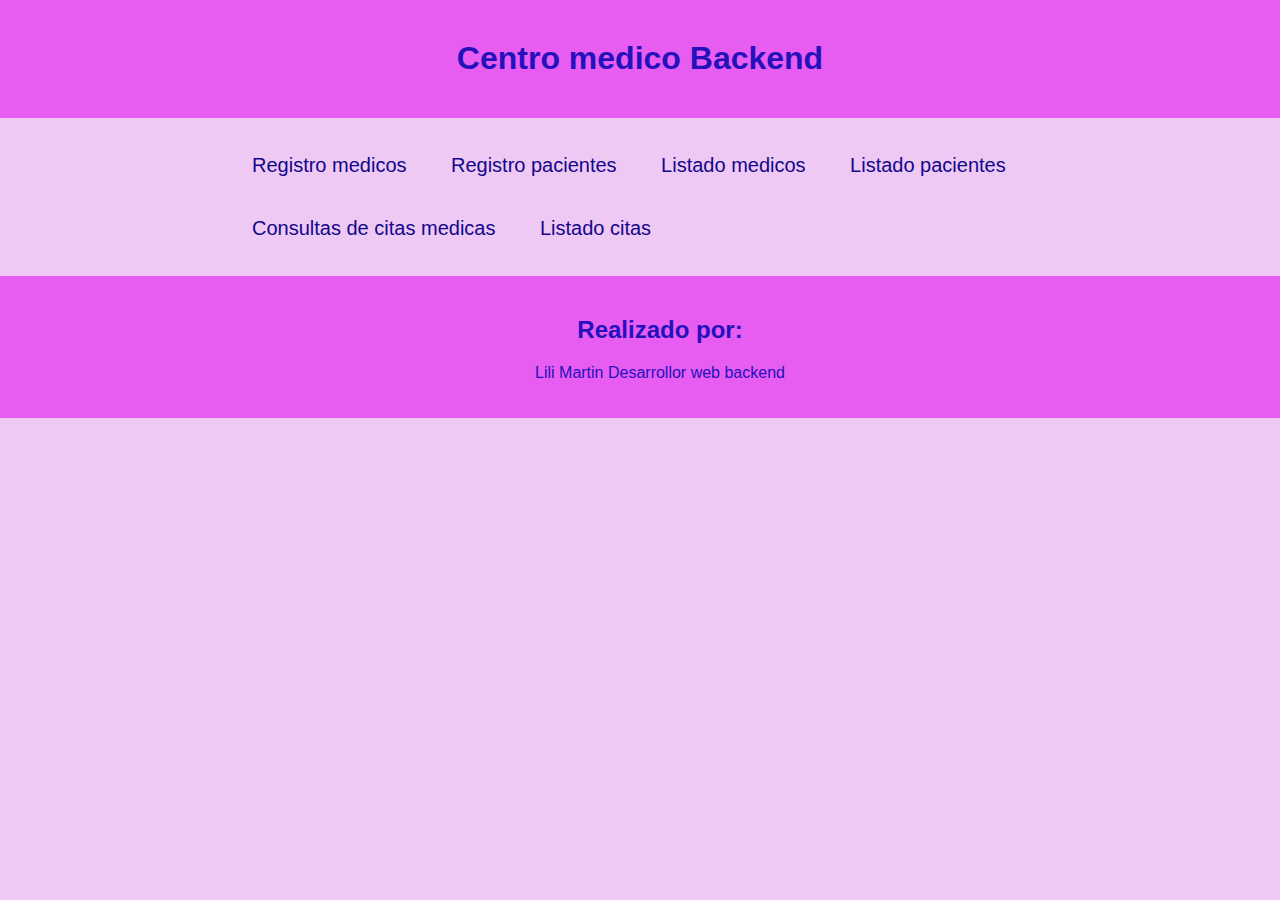
<file: public/index.html>
<!DOCTYPE html>
<html lang="en">
<head>
    <meta charset="UTF-8">
    <meta name="viewport" content="width=device-width, initial-scale=1.0">
    <title>Centro Medico Backend</title>
    <link rel="stylesheet" href="stylesheets/style.css">
</head>
<body>
    <div class="fondo">
        <header>
            <h1>Centro medico Backend</h1>
        </header>
        <main class="listado-container">
            <ul class="listado-servicios">
                <li><a href="registro-medicos.html">Registro medicos</a></li>
                <li><a href="registro-pacientes.html">Registro pacientes</a></li>
                <li><a href="listado-medicos">Listado medicos</a></li>
                <li><a href="listado-pacientes">Listado pacientes</a></li>
                <li><a href="consultas-citas.html">Consultas de citas medicas</a></li>
                <li><a href="listado-citas">Listado citas</a></li>
            </ul>
        </main>
        <footer>
            <h2>Realizado por:</h2>
            <p>Lili Martin Desarrollor web backend</p>
        </footer>
    </div>
</body>
</html>
</file>
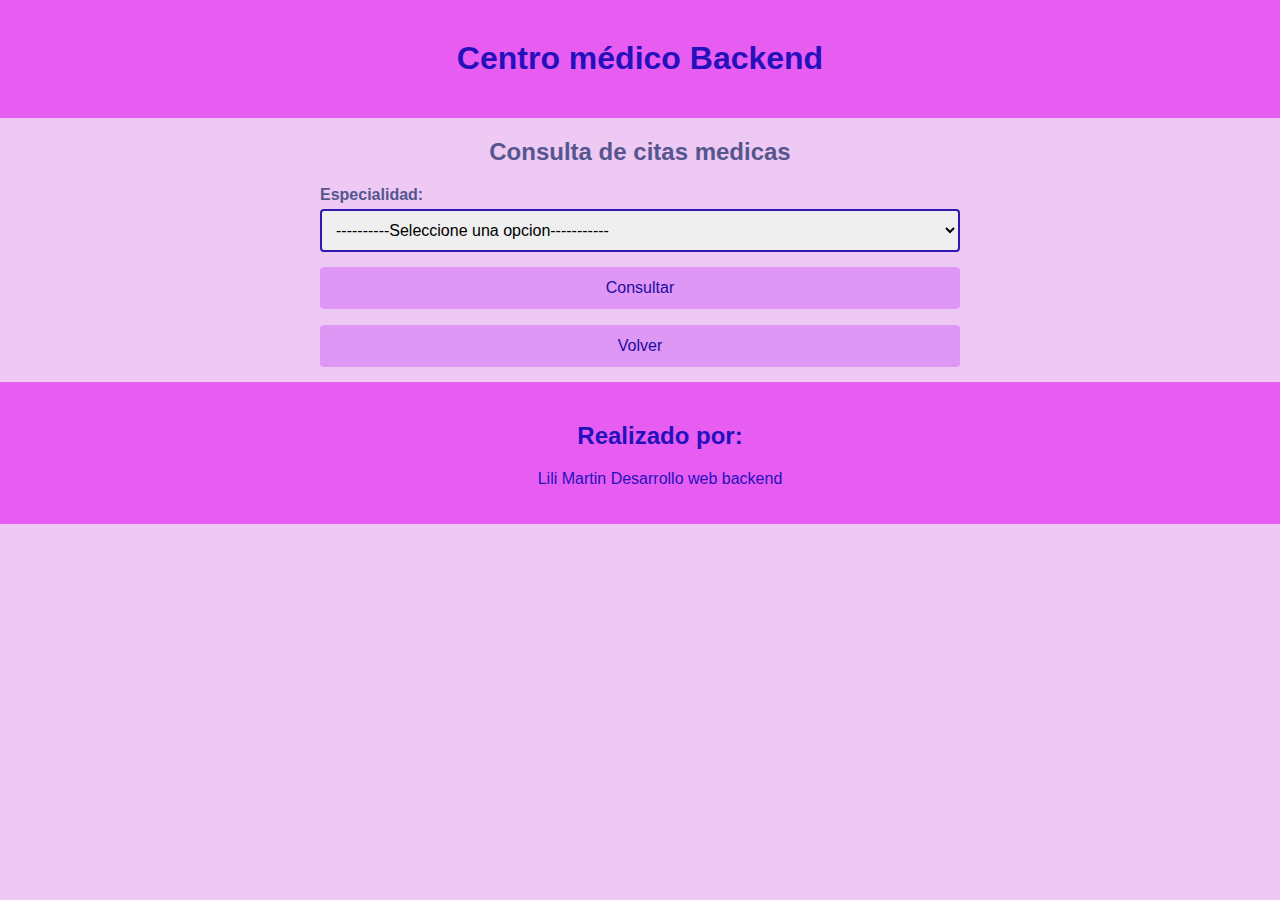
<file: public/consultas-citas.html>
<!D<!DOCTYPE html>
<html lang="en">
<head>
    <meta charset="UTF-8">
    <meta name="viewport" content="width=device-width, initial-scale=1.0">
    <title>Consultas especialidades</title>
    <link rel="stylesheet" href="stylesheets/style.css">
</head>
<body>
    <header>
        <h1>Centro médico Backend</h1>
    </header>
    <main>
        <h2>Consulta de citas medicas</h2>
        <div class="container-form">
            <form method="post" action="/consulta-cita">
                <label for="especialidad">Especialidad:</label>
                <select name="especialidad" id="especialidad" required>
                    <option value="">----------Seleccione una opcion-----------</option>
                    <option value="Medicina general">Medicina general</option>
                    <option value="Cardiología">Cardiología</option>
                    <option value="Medicina interna">Medicina interna</option>
                    <option value="Dermatología">Dermatología</option>
                    <option value="Rehabilitación física">Rehabilitación física</option>
                    <option value="Psicología">Psicología</option>
                    <option value="Odontología">Odontología</option>
                    <option value="Radiología">Radiología</option>
                </select>
                <input type="submit" value="Consultar">
            </form>
            <a href="../index.html"><input type="button" value="Volver"></a>
        </div>
    </main>
    <footer>
        <h2>Realizado por:</h2>
        <p>Lili Martin Desarrollo web backend</p>
    </footer>
</body>
</html>
</file>
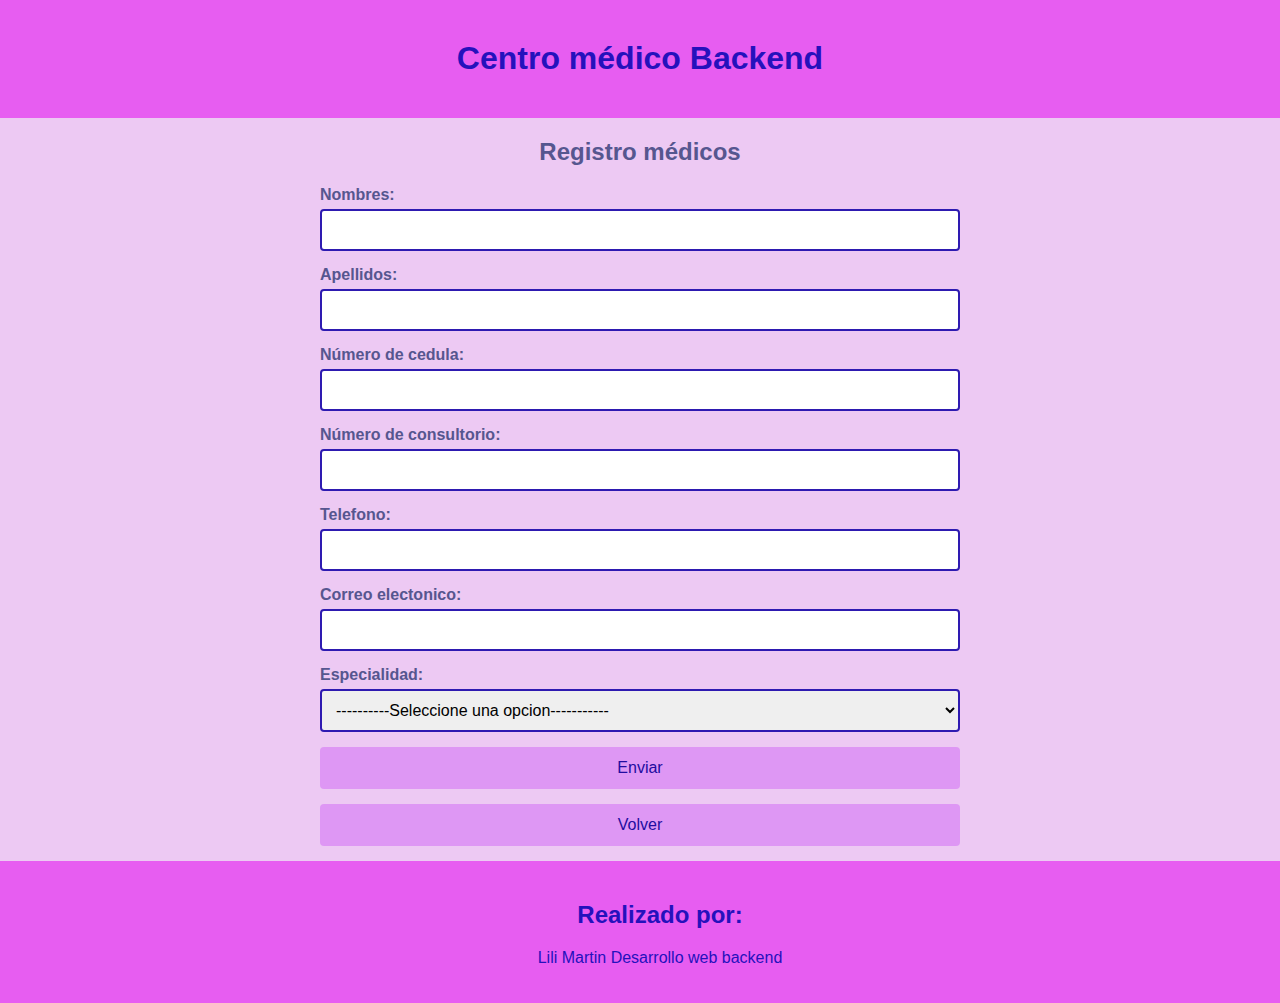
<file: public/registro-medicos.html>
<!DOCTYPE html>
<html lang="en">
<head>
    <meta charset="UTF-8">
    <meta name="viewport" content="width=device-width, initial-scale=1.0">
    <title>Registro médicos</title>
    <link rel="stylesheet" href="stylesheets/style.css">
</head>
<body>
    <header>
        <h1>Centro médico Backend</h1>
    </header>
    <main>
        <h2>Registro médicos</h2>
        <div class="container-form">
            <form method="post" action="/agregar-medico">
                <label for="nombres">Nombres:</label>
                <input type="text" id="nombres" name="nombres" required>
                <label for="apellidos">Apellidos:</label>
                <input type="text" id="apellidos" name="apellidos" required>
                <label for="cedula">Número de cedula:</label>
                <input type="number" id="cedula" name="cedula" required>
                <label for="consultorio">Número de consultorio:</label>
                <input type="number" id="consultorio" name="consultorio" required>
                <label for="telefono">Telefono:</label>
                <input type="tel" name="telefono" id="telefono" required>
                <label for="correo">Correo electonico:</label>
                <input type="email" id="correo" name="correo" required>
                <label for="especialidad">Especialidad:</label>
                <select name="especialidad" id="especialidad" required>
                    <option value="">----------Seleccione una opcion-----------</option>
                    <option value="Medicina general">Medicina general</option>
                    <option value="Cardiología">Cardiología</option>
                    <option value="Medicina interna">Medicina interna</option>
                    <option value="Dermatología">Dermatología</option>
                    <option value="Rehabilitación física">Rehabilitación física</option>
                    <option value="Psicología">Psicología</option>
                    <option value="Odontología">Odontología</option>
                    <option value="Radiología">Radiología</option>
                </select>
                <input type="submit" value="Enviar">
            </form>
            <a href="../index.html"><input type="button" value="Volver"></a>
        </div>
    </main>
    <footer>
        <h2>Realizado por:</h2>
        <p>Lili Martin Desarrollo web backend</p>
    </footer>
</body>
</html>
</file>
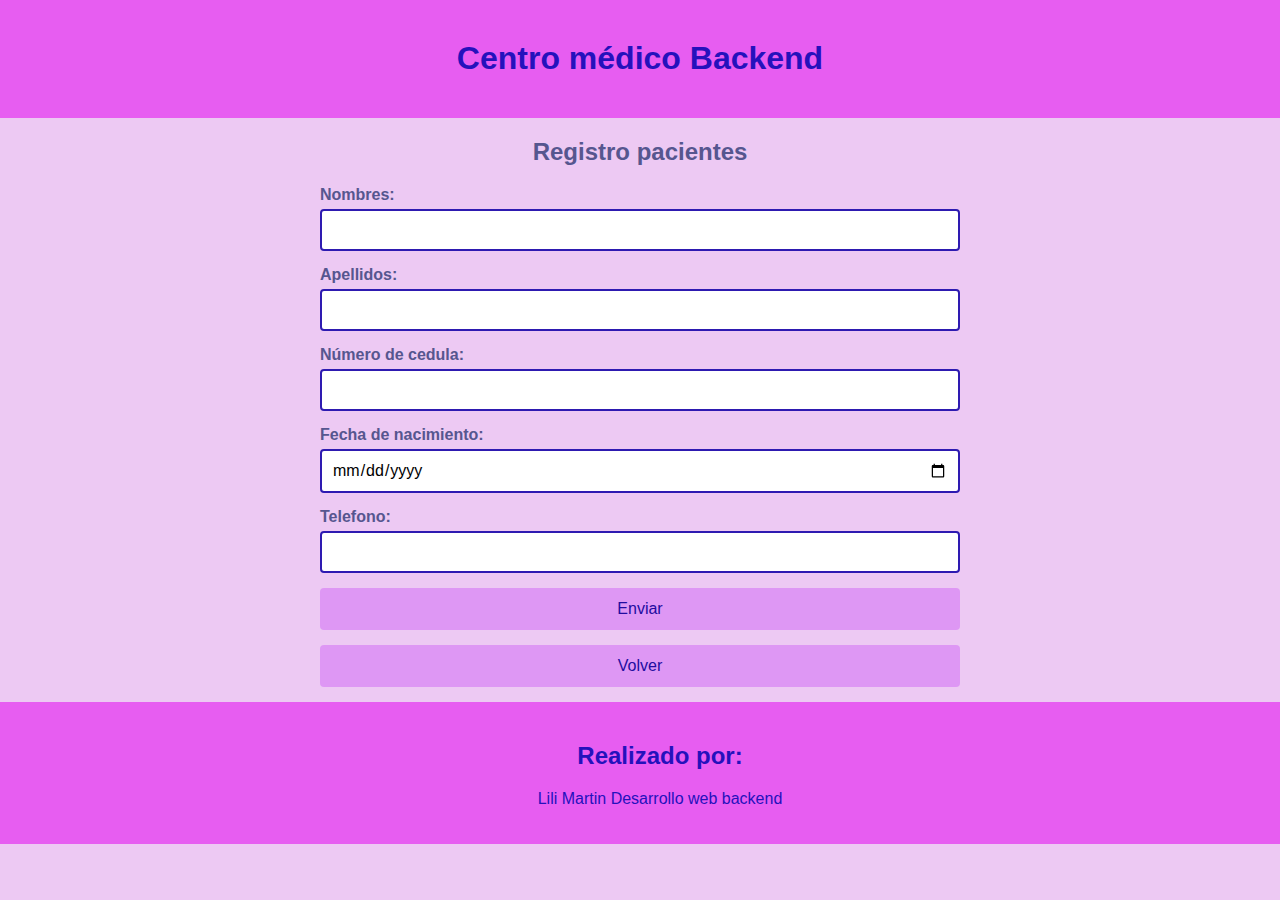
<file: public/registro-pacientes.html>
<!DOCTYPE html>
<html lang="en">
<head>
    <meta charset="UTF-8">
    <meta name="viewport" content="width=device-width, initial-scale=1.0">
    <title>Registro pacientes</title>
    <link rel="stylesheet" href="stylesheets/style.css">
</head>
<body>
    <header>
        <h1>Centro médico Backend</h1>
    </header>
    <main>
        <h2>Registro pacientes</h2>
        <div class="container-form">
        <form method="post" action="/agregar-paciente">
            <label for="nombres">Nombres:</label>
            <input type="text" id="nombres" name="nombres" required>
            <label for="apellidos">Apellidos:</label>
            <input type="text" id="apellidos" name="apellidos" required>
            <label for="cedula">Número de cedula:</label>
            <input type="number" id="cedula" name="cedula" required>
            <label for="fecha_nacimiento">Fecha de nacimiento:</label>
            <input type="date" id="fecha_nacimiento" name="fecha_nacimiento" required>
            <label for="telefono">Telefono:</label>
            <input type="tel" name="telefono" id="telefono" required>
            <input type="submit" value="Enviar">
        </form>
        <a href="../index.html"><input type="button" value="Volver"></a>
        </div>
    </main>
    <footer>
        <h2>Realizado por:</h2>
        <p>Lili Martin Desarrollo web backend</p>
    </footer>
</body>
</html>
</file>
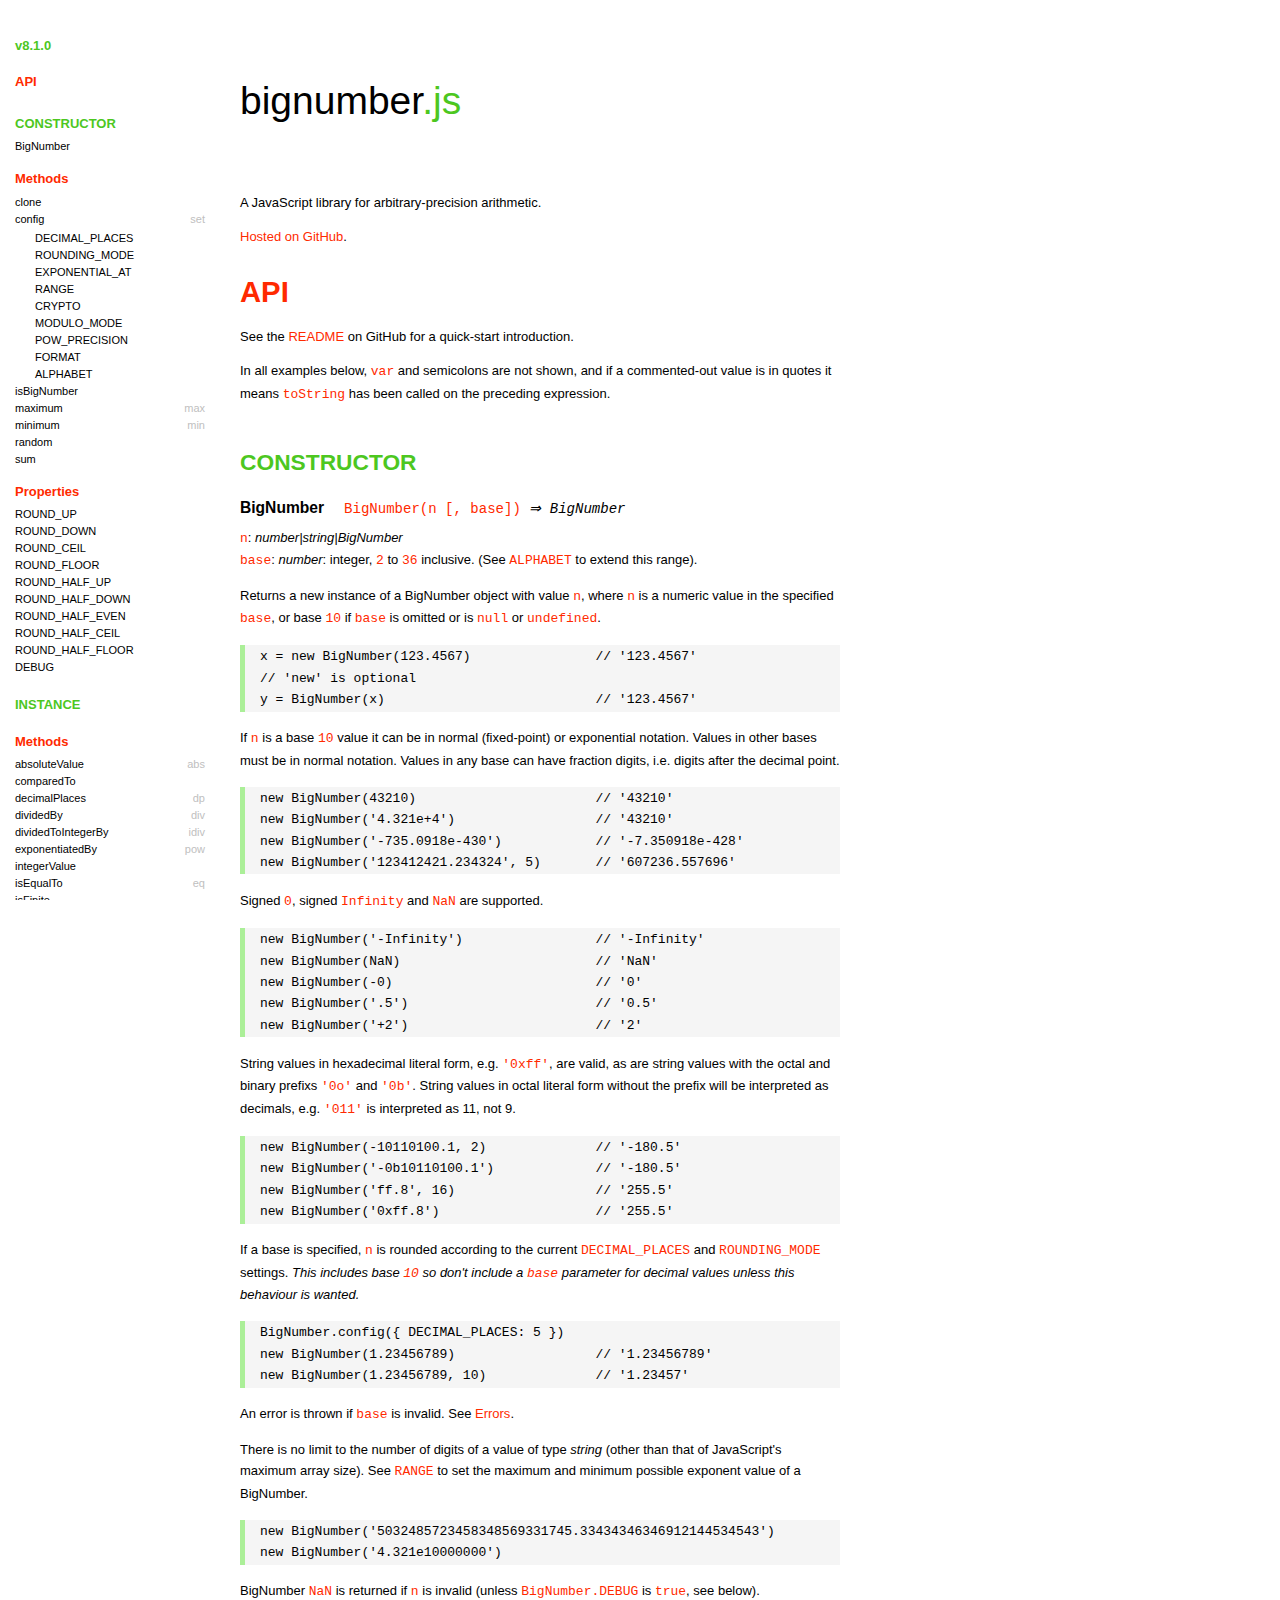
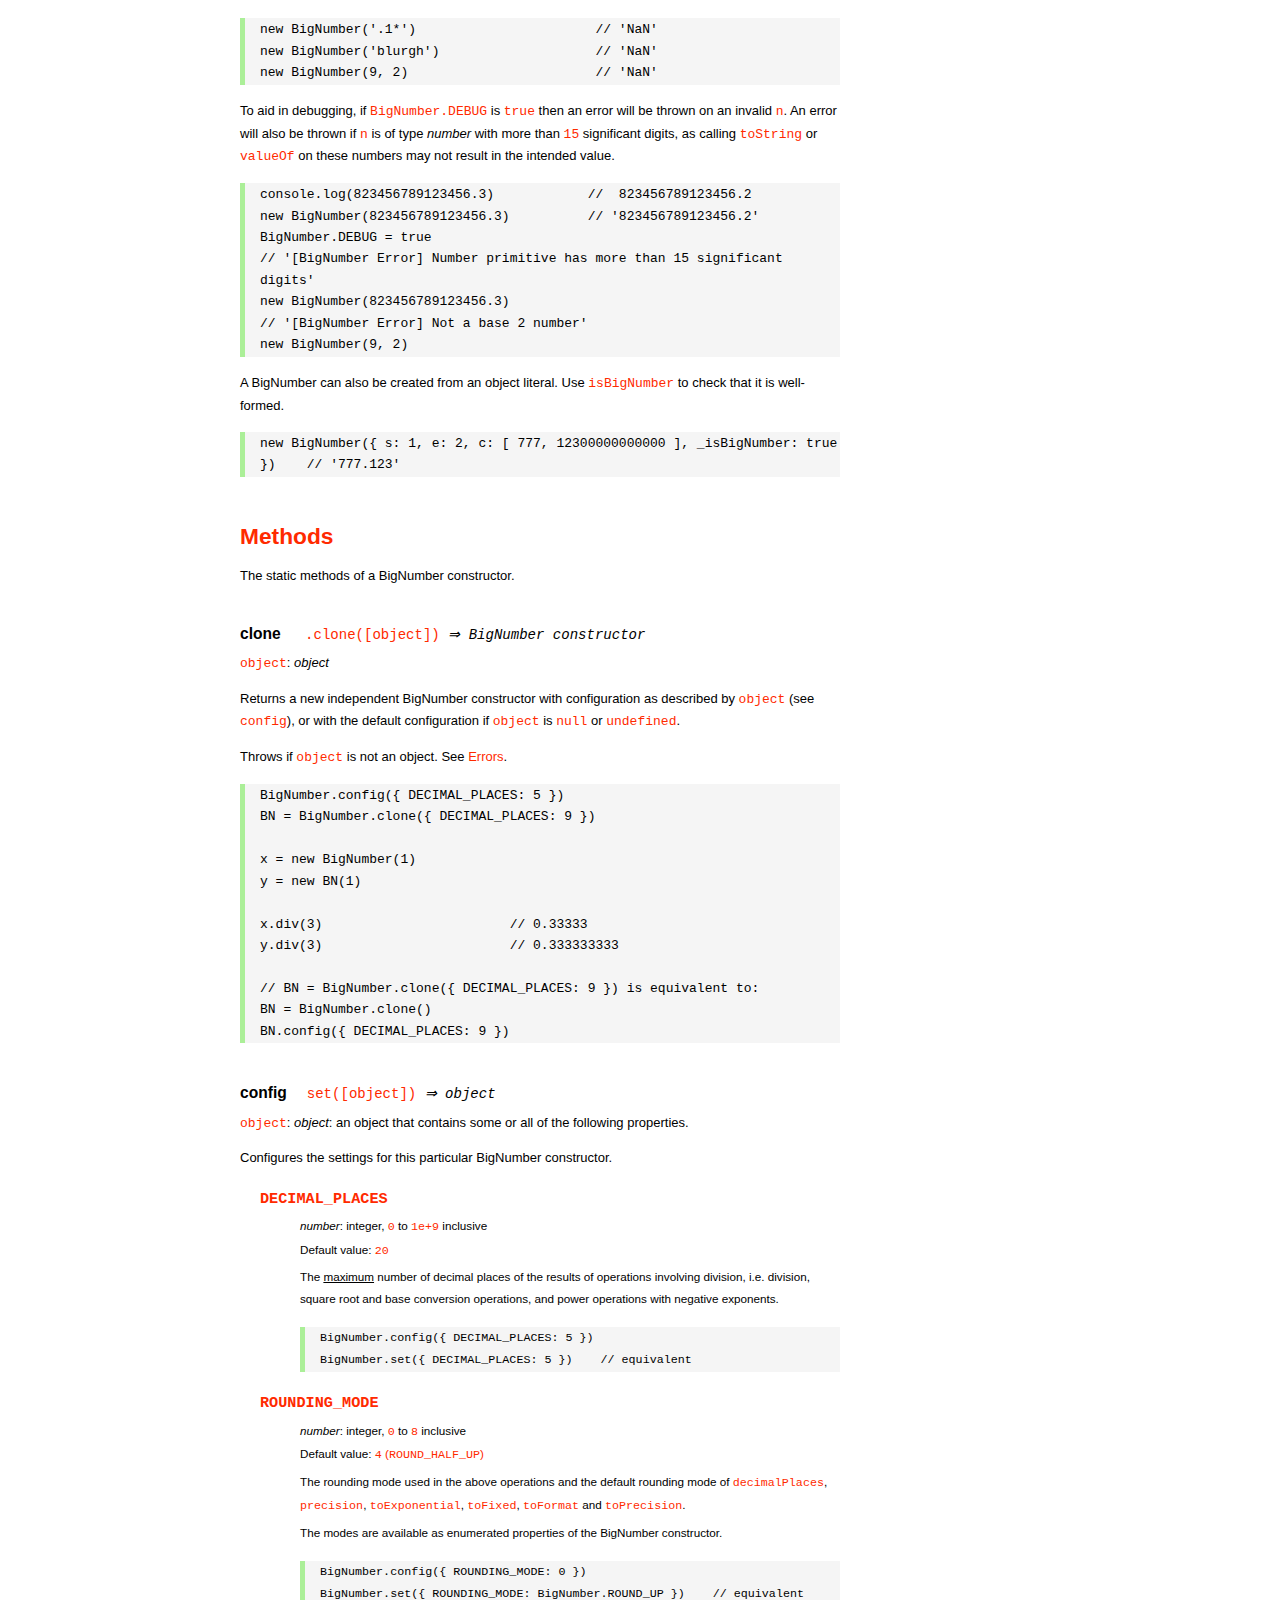
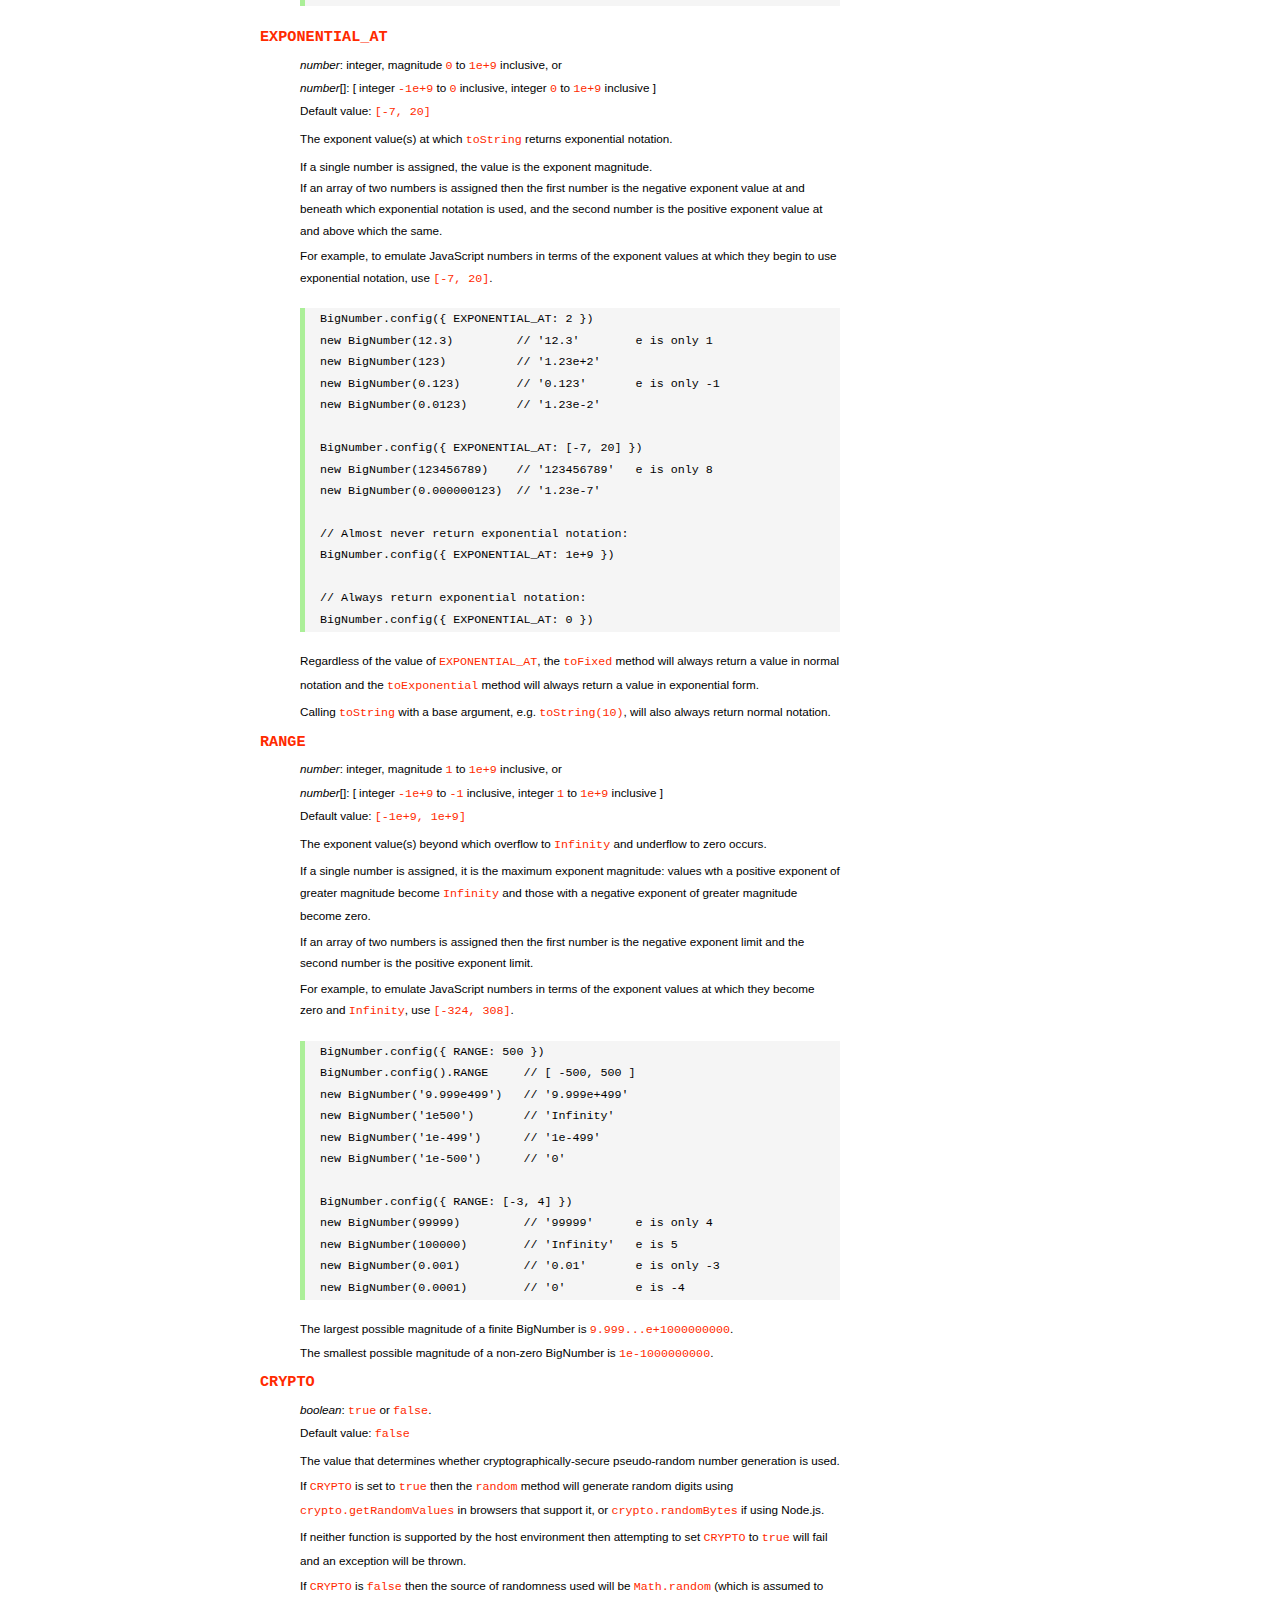
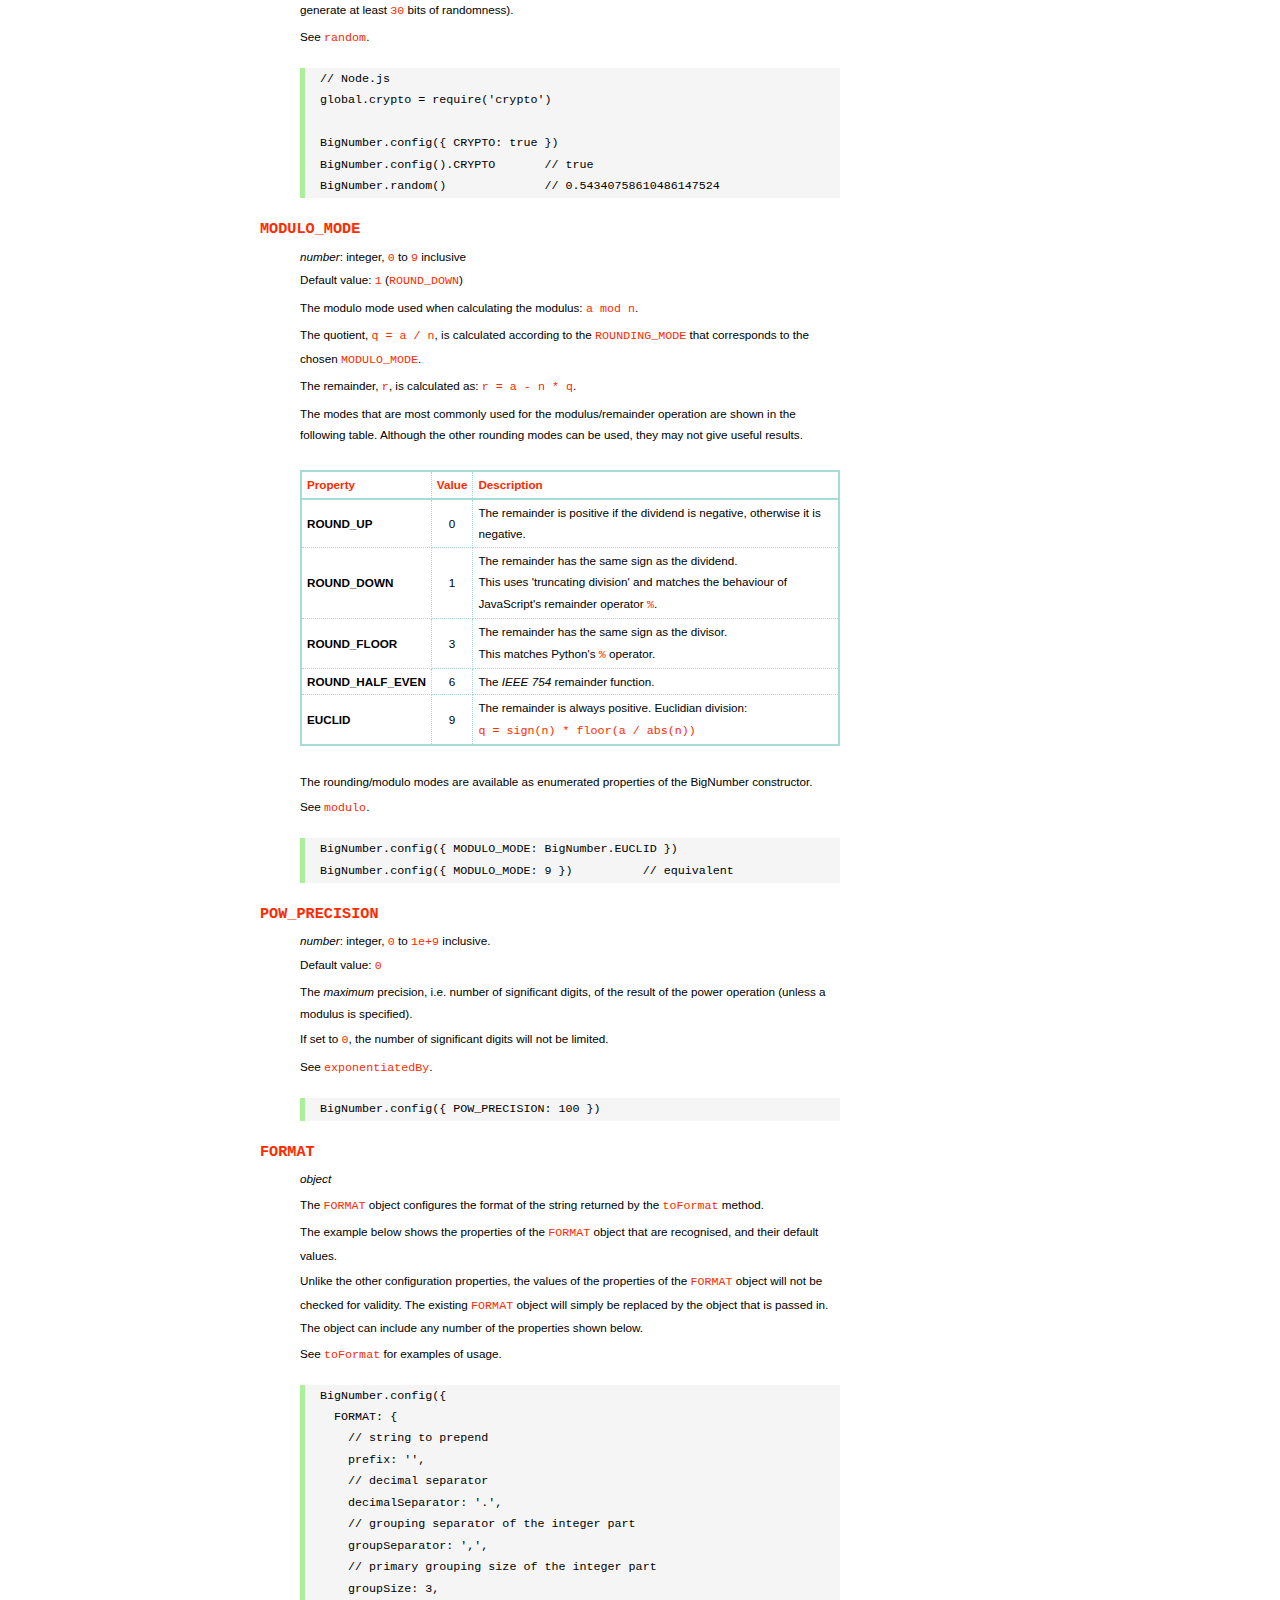
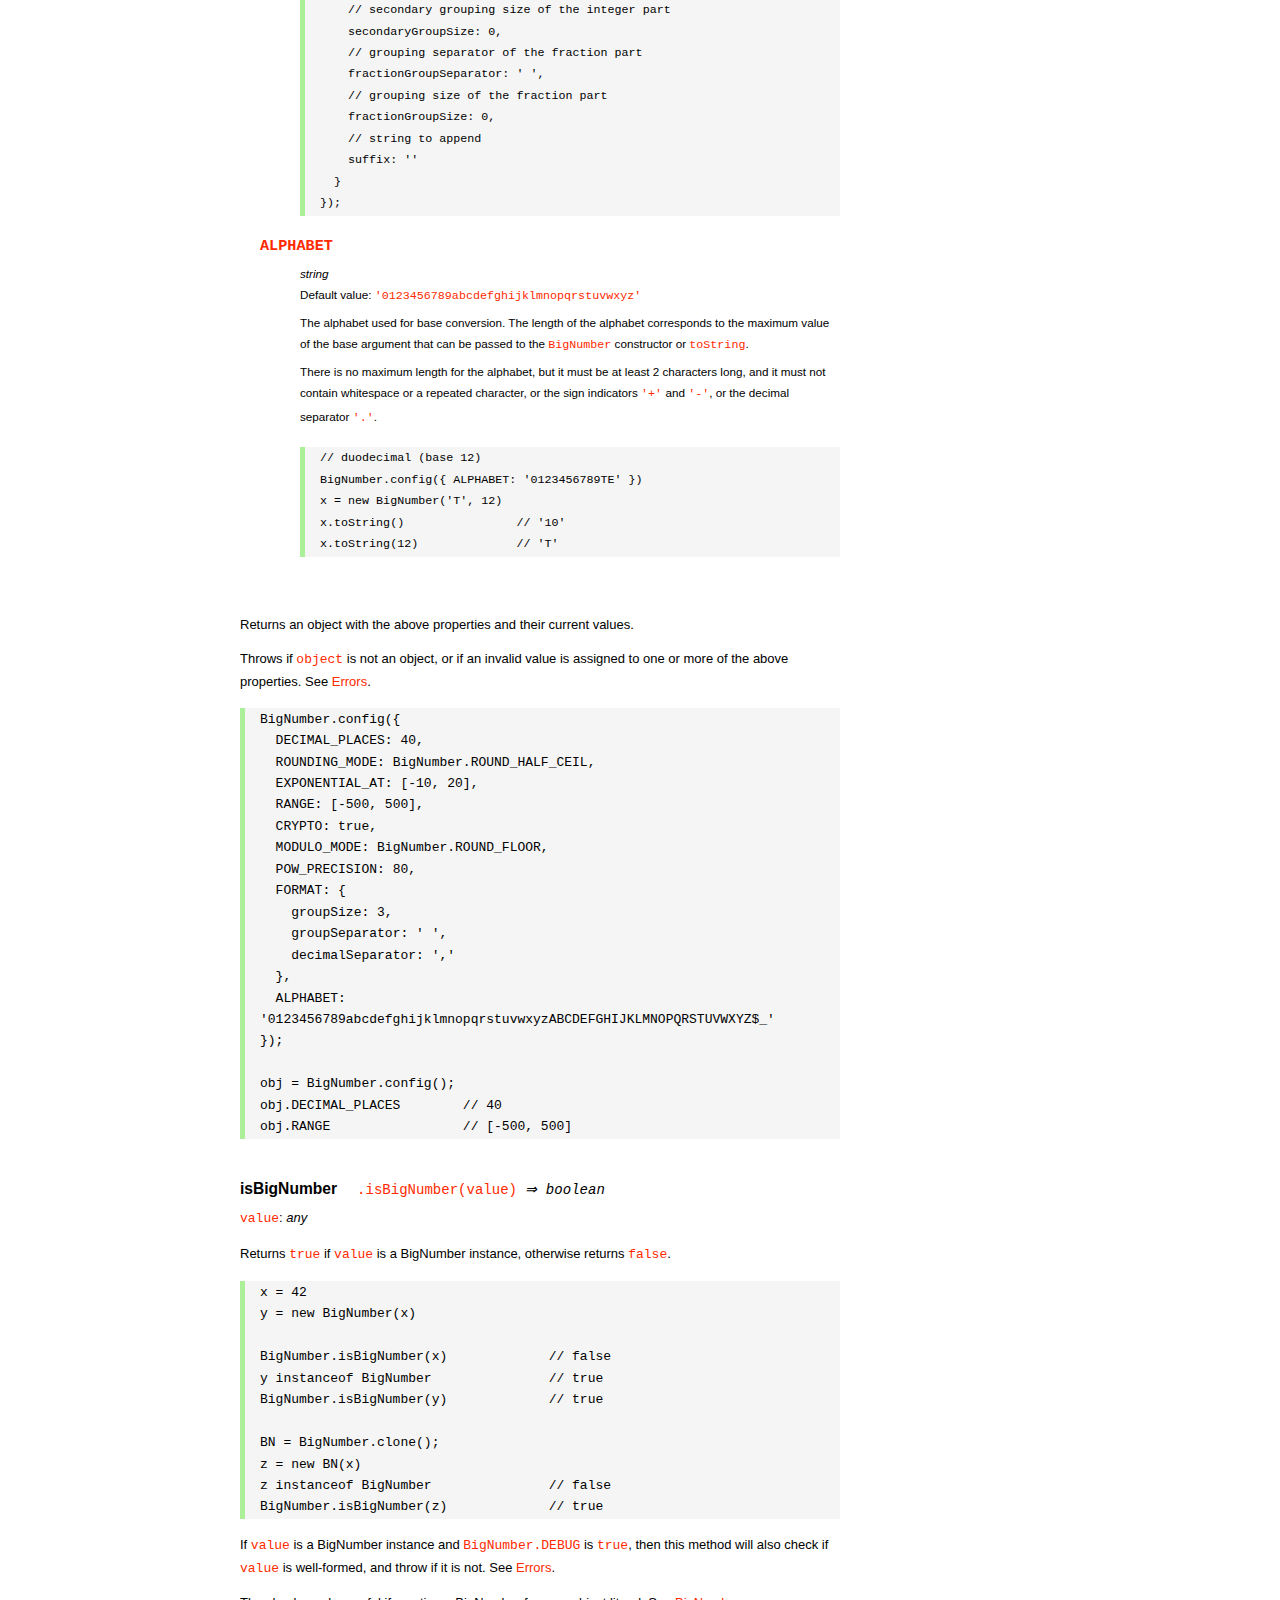
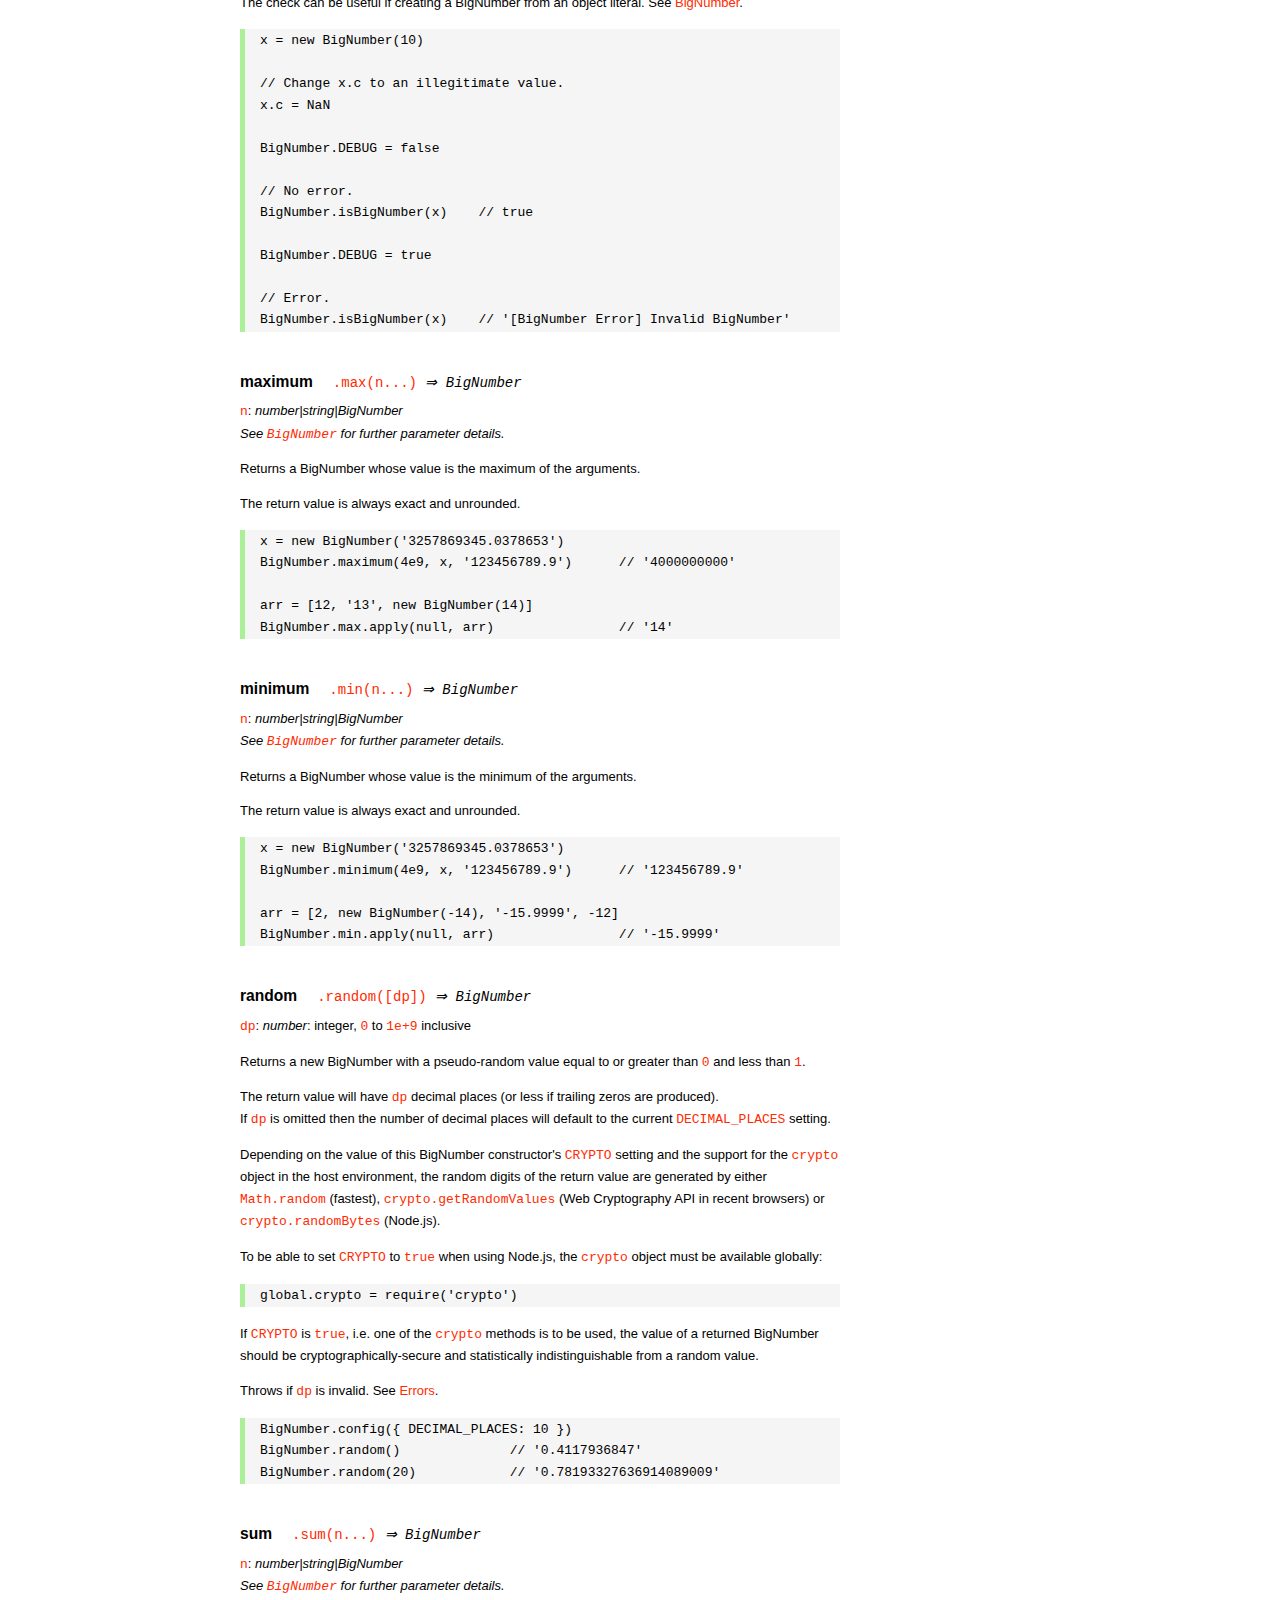
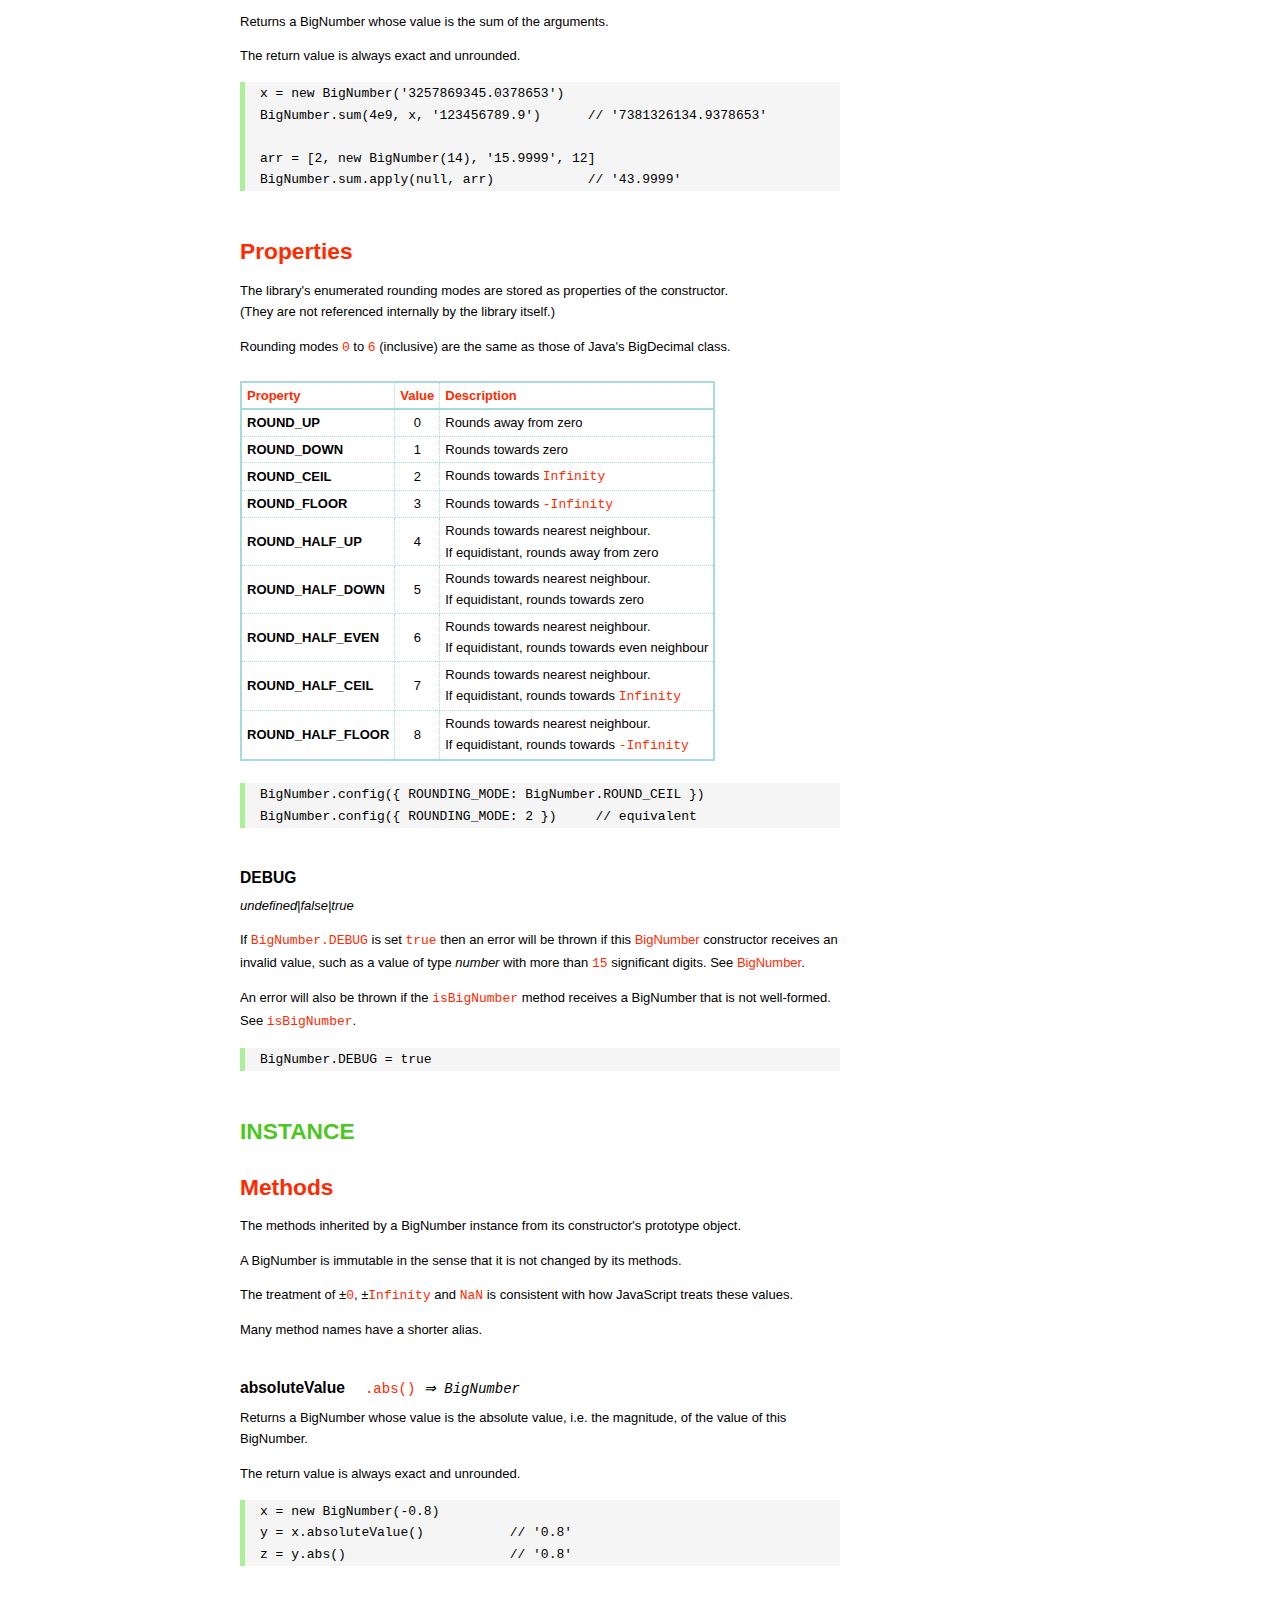
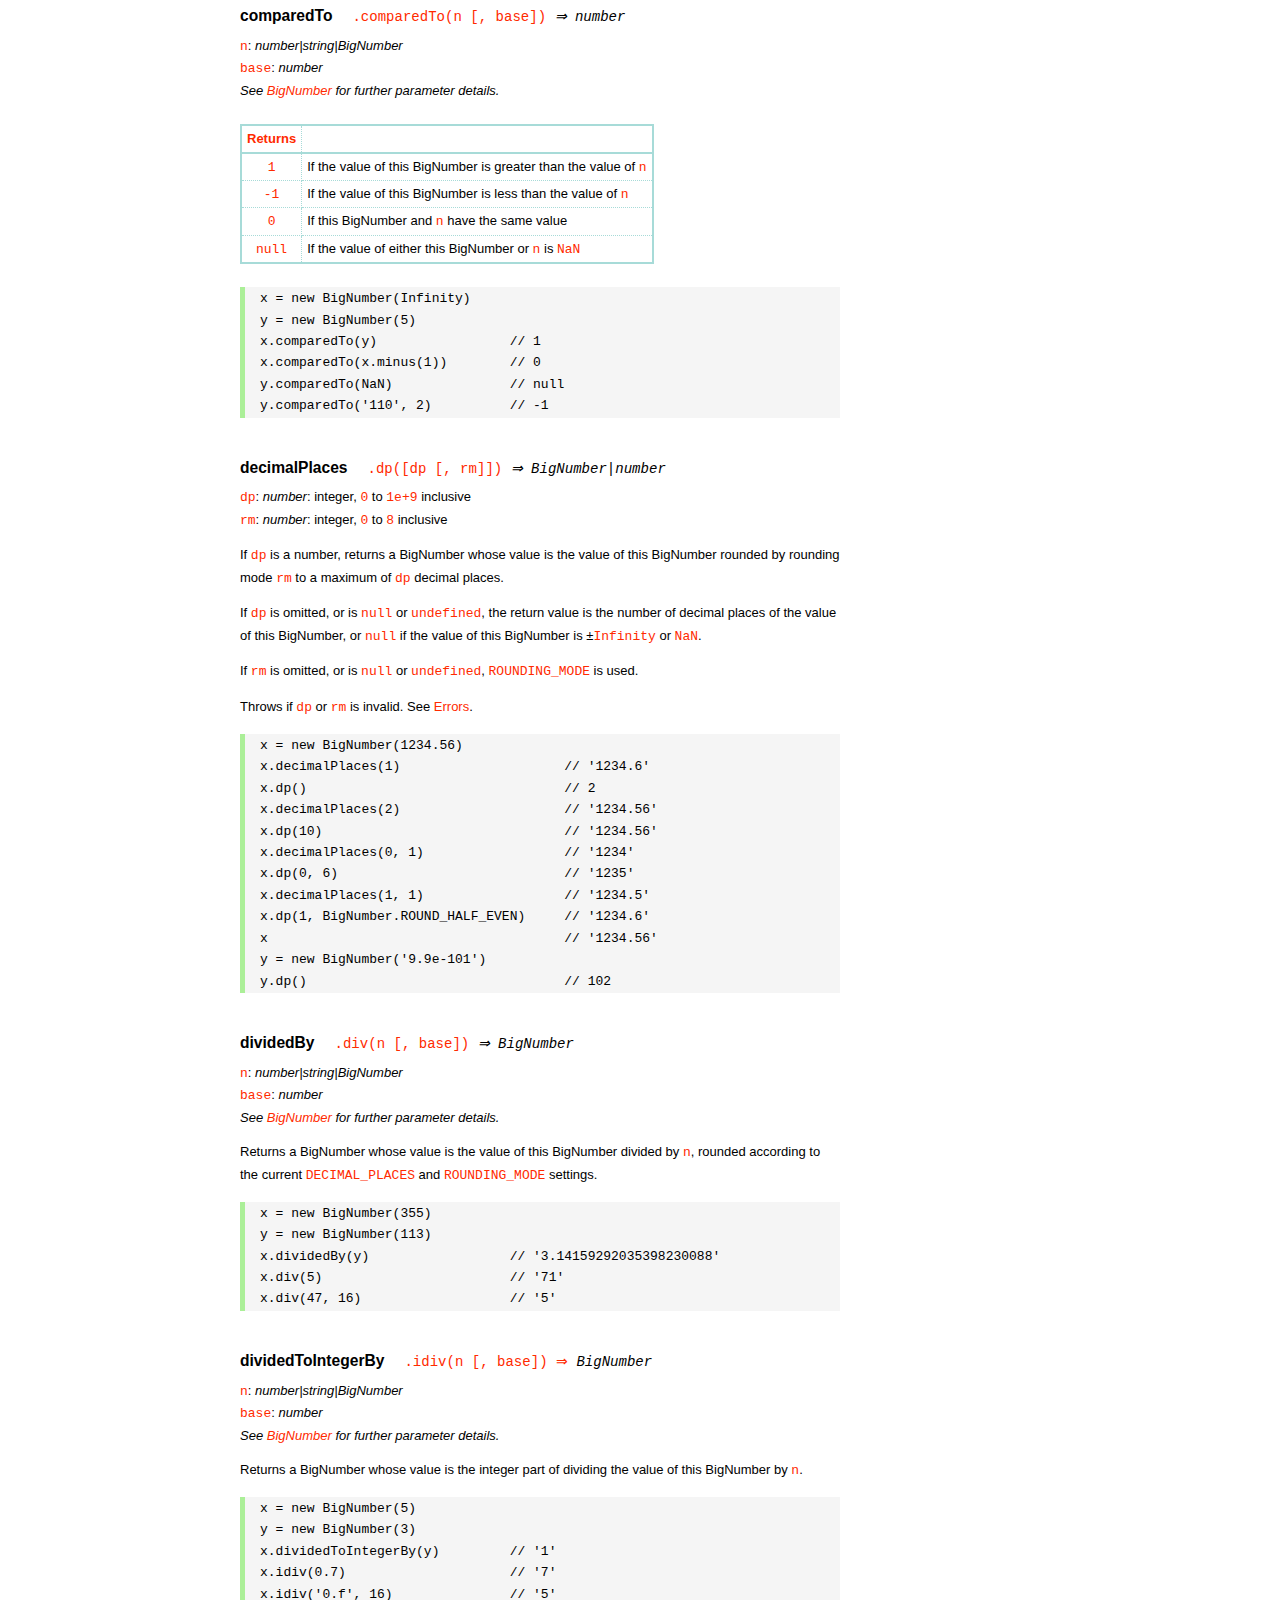
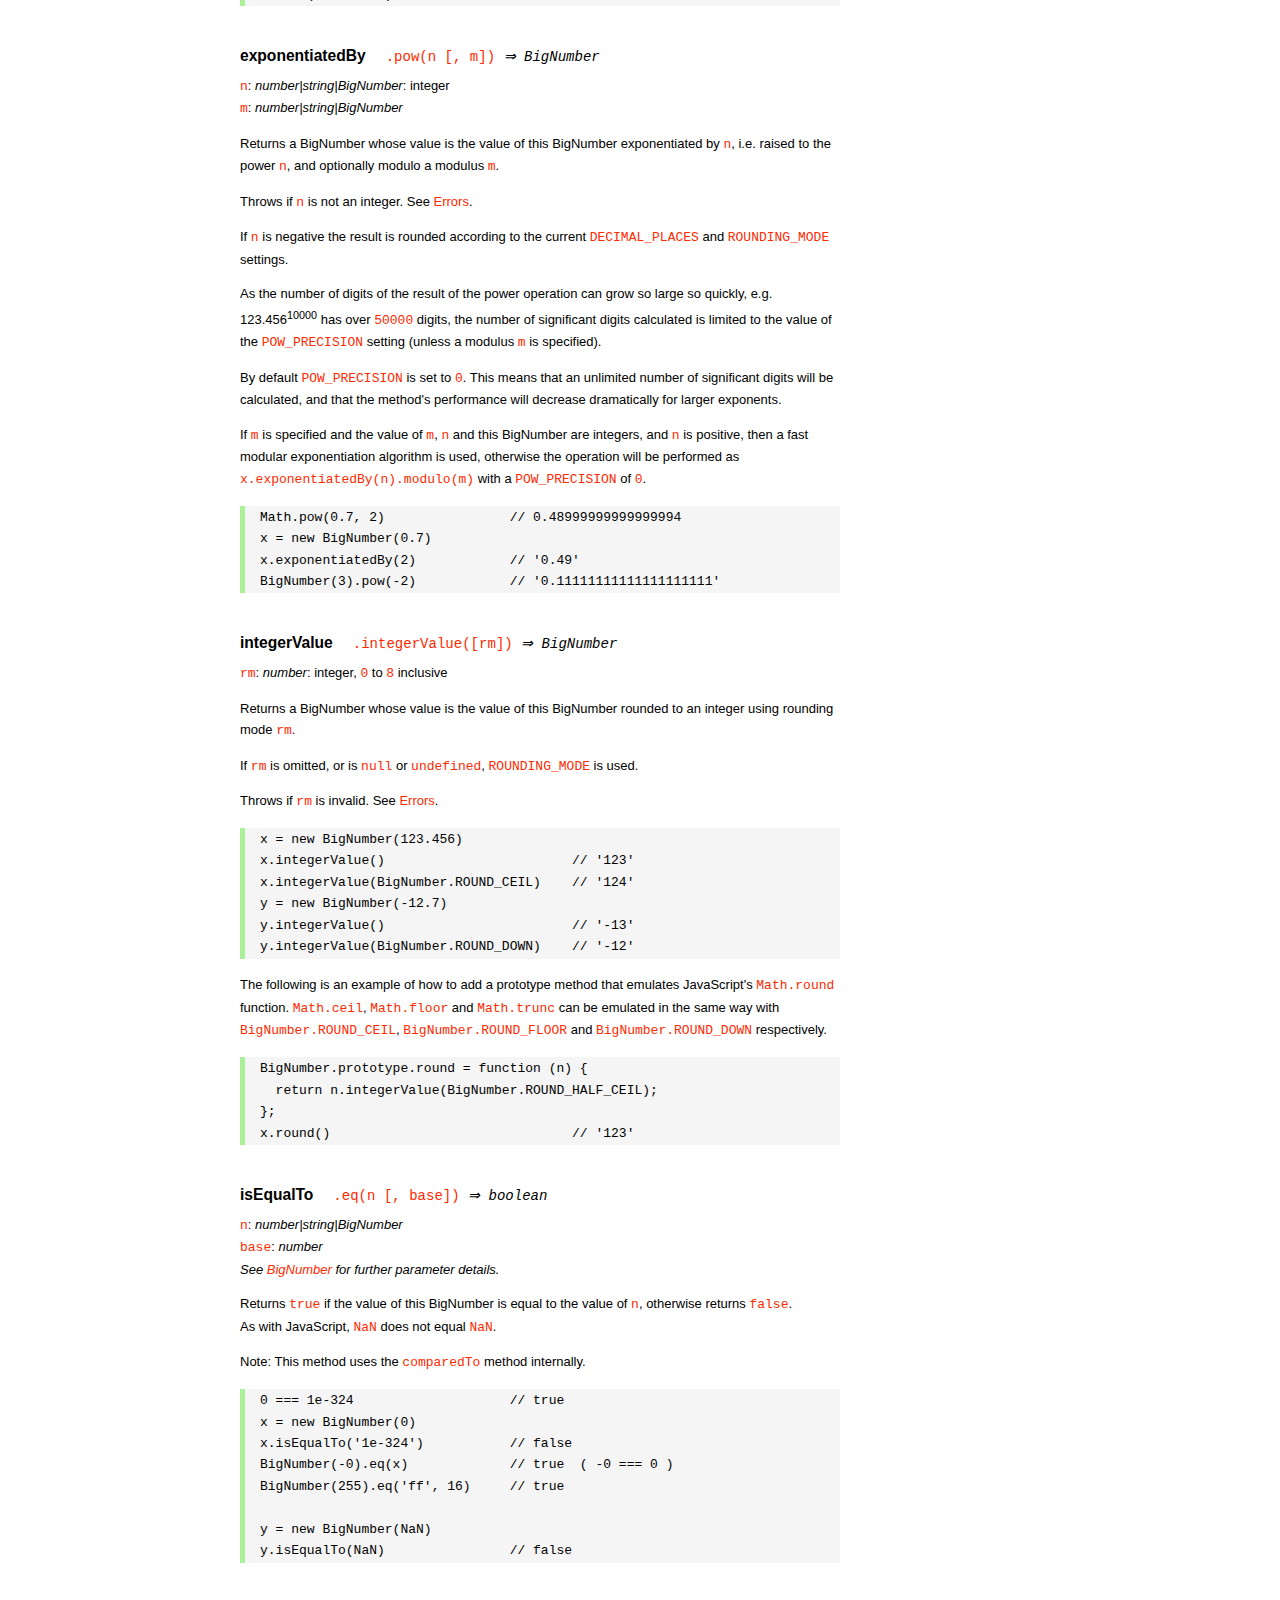
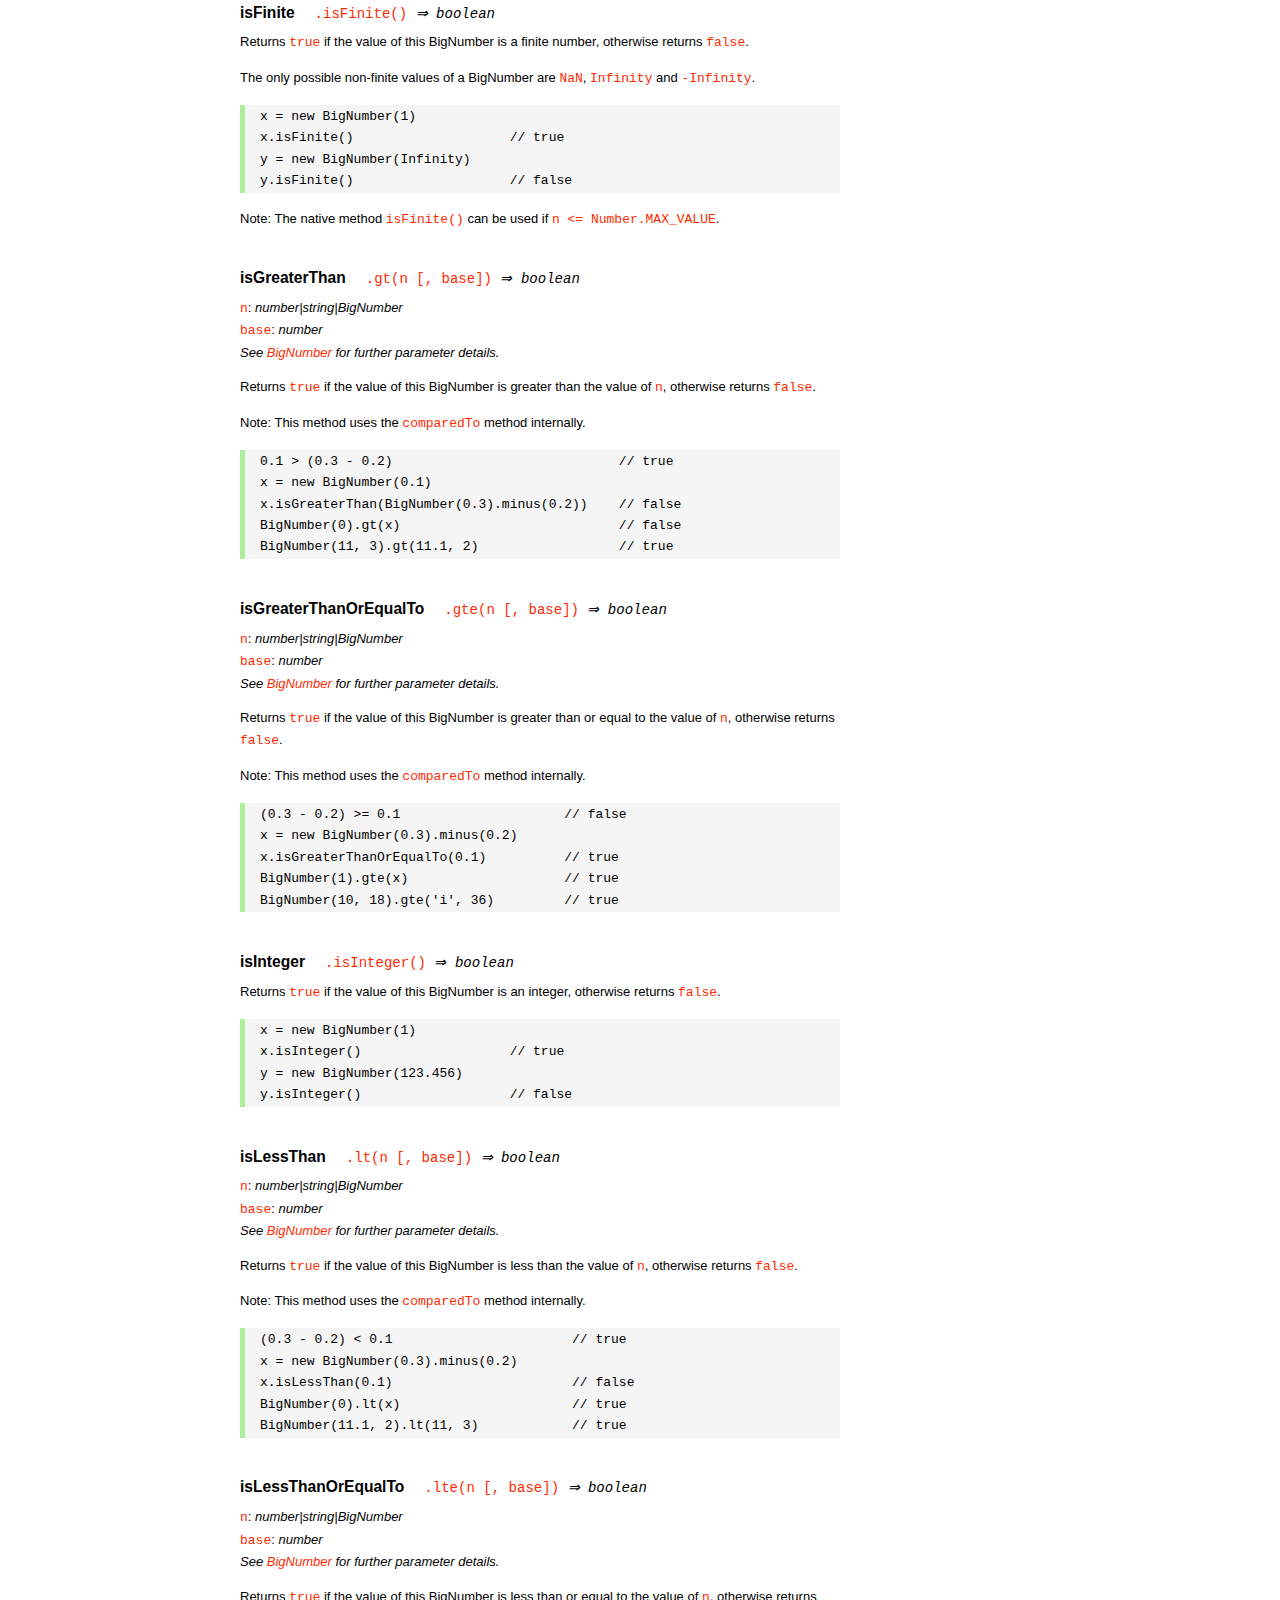
<file: node_modules/bignumber.js/doc/API.html>
<!DOCTYPE HTML>
<html>
<head>
<meta charset="utf-8">
<meta http-equiv="X-UA-Compatible" content="IE=edge">
<meta name="Author" content="M Mclaughlin">
<title>bignumber.js API</title>
<style>
html{font-size:100%}
body{background:#fff;font-family:"Helvetica Neue",Helvetica,Arial,sans-serif;font-size:13px;
  line-height:1.65em;min-height:100%;margin:0}
body,i{color:#000}
.nav{background:#fff;position:fixed;top:0;bottom:0;left:0;width:200px;overflow-y:auto;
  padding:15px 0 30px 15px}
div.container{width:600px;margin:50px 0 50px 240px}
p{margin:0 0 1em;width:600px}
pre,ul{margin:1em 0}
h1,h2,h3,h4,h5{margin:0;padding:1.5em 0 0}
h1,h2{padding:.75em 0}
h1{font:400 3em Verdana,sans-serif;color:#000;margin-bottom:1em}
h2{font-size:2.25em;color:#ff2a00}
h3{font-size:1.75em;color:#4dc71f}
h4{font-size:1.75em;color:#ff2a00;padding-bottom:.75em}
h5{font-size:1.2em;margin-bottom:.4em}
h6{font-size:1.1em;margin-bottom:0.8em;padding:0.5em 0}
dd{padding-top:.35em}
dt{padding-top:.5em}
b{font-weight:700}
dt b{font-size:1.3em}
a,a:visited{color:#ff2a00;text-decoration:none}
a:active,a:hover{outline:0;text-decoration:underline}
.nav a,.nav b,.nav a:visited{display:block;color:#ff2a00;font-weight:700; margin-top:15px}
.nav b{color:#4dc71f;margin-top:20px;cursor:default;width:auto}
ul{list-style-type:none;padding:0 0 0 20px}
.nav ul{line-height:14px;padding-left:0;margin:5px 0 0}
.nav ul a,.nav ul a:visited,span{display:inline;color:#000;font-family:Verdana,Geneva,sans-serif;
  font-size:11px;font-weight:400;margin:0}
.inset,ul.inset{margin-left:20px}
.inset{font-size:.9em}
.nav li{width:auto;margin:0 0 3px}
.alias{font-style:italic;margin-left:20px}
table{border-collapse:collapse;border-spacing:0;border:2px solid #a7dbd8;margin:1.75em 0;padding:0}
td,th{text-align:left;margin:0;padding:2px 5px;border:1px dotted #a7dbd8}
th{border-top:2px solid #a7dbd8;border-bottom:2px solid #a7dbd8;color:#ff2a00}
code,pre{font-family:Consolas, monaco, monospace;font-weight:400}
pre{background:#f5f5f5;white-space:pre-wrap;word-wrap:break-word;border-left:5px solid #abef98;
  padding:1px 0 1px 15px;margin:1.2em 0}
code,.nav-title{color:#ff2a00}
.end{margin-bottom:25px}
.centre{text-align:center}
.error-table{font-size:13px;width:100%}
#faq{margin:3em 0 0}
li span{float:right;margin-right:10px;color:#c0c0c0}
#js{font:inherit;color:#4dc71f}
</style>
</head>
<body>

  <div class="nav">

    <b>v8.1.0</b>

	<a class='nav-title' href="#">API</a>

    <b> CONSTRUCTOR </b>
    <ul>
      <li><a href="#bignumber">BigNumber</a></li>
    </ul>

    <a href="#methods">Methods</a>
    <ul>
      <li><a href="#clone">clone</a></li>
      <li><a href="#config" >config</a><span>set</span></li>
      <li>
        <ul class="inset">
          <li><a href="#decimal-places">DECIMAL_PLACES</a></li>
          <li><a href="#rounding-mode" >ROUNDING_MODE</a></li>
          <li><a href="#exponential-at">EXPONENTIAL_AT</a></li>
          <li><a href="#range"         >RANGE</a></li>
          <li><a href="#crypto"        >CRYPTO</a></li>
          <li><a href="#modulo-mode"   >MODULO_MODE</a></li>
          <li><a href="#pow-precision" >POW_PRECISION</a></li>
          <li><a href="#format"        >FORMAT</a></li>
          <li><a href="#alphabet"      >ALPHABET</a></li>
        </ul>
      </li>
      <li><a href="#isBigNumber">isBigNumber</a></li>
      <li><a href="#max"        >maximum</a><span>max</span></li>
      <li><a href="#min"        >minimum</a><span>min</span></li>
      <li><a href="#random"     >random</a></li>
      <li><a href="#sum"        >sum</a></li>
    </ul>

    <a href="#constructor-properties">Properties</a>
    <ul>
      <li><a href="#round-up"        >ROUND_UP</a></li>
      <li><a href="#round-down"      >ROUND_DOWN</a></li>
      <li><a href="#round-ceil"      >ROUND_CEIL</a></li>
      <li><a href="#round-floor"     >ROUND_FLOOR</a></li>
      <li><a href="#round-half-up"   >ROUND_HALF_UP</a></li>
      <li><a href="#round-half-down" >ROUND_HALF_DOWN</a></li>
      <li><a href="#round-half-even" >ROUND_HALF_EVEN</a></li>
      <li><a href="#round-half-ceil" >ROUND_HALF_CEIL</a></li>
      <li><a href="#round-half-floor">ROUND_HALF_FLOOR</a></li>
      <li><a href="#debug"           >DEBUG</a></li>
    </ul>

    <b> INSTANCE </b>

    <a href="#prototype-methods">Methods</a>
    <ul>
      <li><a href="#abs"    >absoluteValue         </a><span>abs</span>  </li>
      <li><a href="#cmp"    >comparedTo            </a>                  </li>
      <li><a href="#dp"     >decimalPlaces         </a><span>dp</span>   </li>
      <li><a href="#div"    >dividedBy             </a><span>div</span>  </li>
      <li><a href="#divInt" >dividedToIntegerBy    </a><span>idiv</span> </li>
      <li><a href="#pow"    >exponentiatedBy       </a><span>pow</span>  </li>
      <li><a href="#int"    >integerValue          </a>                  </li>
      <li><a href="#eq"     >isEqualTo             </a><span>eq</span>   </li>
      <li><a href="#isF"    >isFinite              </a>                  </li>
      <li><a href="#gt"     >isGreaterThan         </a><span>gt</span>   </li>
      <li><a href="#gte"    >isGreaterThanOrEqualTo</a><span>gte</span>  </li>
      <li><a href="#isInt"  >isInteger             </a>                  </li>
      <li><a href="#lt"     >isLessThan            </a><span>lt</span>   </li>
      <li><a href="#lte"    >isLessThanOrEqualTo   </a><span>lte</span>  </li>
      <li><a href="#isNaN"  >isNaN                 </a>                  </li>
      <li><a href="#isNeg"  >isNegative            </a>                  </li>
      <li><a href="#isPos"  >isPositive            </a>                  </li>
      <li><a href="#isZ"    >isZero                </a>                  </li>
      <li><a href="#minus"  >minus                 </a>                  </li>
      <li><a href="#mod"    >modulo                </a><span>mod</span>  </li>
      <li><a href="#times"  >multipliedBy          </a><span>times</span></li>
      <li><a href="#neg"    >negated               </a>                  </li>
      <li><a href="#plus"   >plus                  </a>                  </li>
      <li><a href="#sd"     >precision             </a><span>sd</span>   </li>
      <li><a href="#shift"  >shiftedBy             </a>                  </li>
      <li><a href="#sqrt"   >squareRoot            </a><span>sqrt</span> </li>
      <li><a href="#toE"    >toExponential         </a>                  </li>
      <li><a href="#toFix"  >toFixed               </a>                  </li>
      <li><a href="#toFor"  >toFormat              </a>                  </li>
      <li><a href="#toFr"   >toFraction            </a>                  </li>
      <li><a href="#toJSON" >toJSON                </a>                  </li>
      <li><a href="#toN"    >toNumber              </a>                  </li>
      <li><a href="#toP"    >toPrecision           </a>                  </li>
      <li><a href="#toS"    >toString              </a>                  </li>
      <li><a href="#valueOf">valueOf               </a>                  </li>
    </ul>

    <a href="#instance-properties">Properties</a>
    <ul>
      <li><a href="#coefficient">c: coefficient</a></li>
      <li><a href="#exponent"   >e: exponent</a></li>
      <li><a href="#sign"       >s: sign</a></li>
    </ul>

    <a href="#zero-nan-infinity">Zero, NaN &amp; Infinity</a>
    <a href="#Errors">Errors</a>
    <a href="#type-coercion">Type coercion</a>
    <a class='end' href="#faq">FAQ</a>

  </div>

  <div class="container">

    <h1>bignumber<span id='js'>.js</span></h1>

    <p>A JavaScript library for arbitrary-precision arithmetic.</p>
    <p><a href="https://github.com/MikeMcl/bignumber.js">Hosted on GitHub</a>. </p>

    <h2>API</h2>

    <p>
      See the <a href='https://github.com/MikeMcl/bignumber.js'>README</a> on GitHub for a
      quick-start introduction.
    </p>
    <p>
      In all examples below, <code>var</code> and semicolons are not shown, and if a commented-out
      value is in quotes it means <code>toString</code> has been called on the preceding expression.
    </p>


    <h3>CONSTRUCTOR</h3>


    <h5 id="bignumber">
      BigNumber<code class='inset'>BigNumber(n [, base]) <i>&rArr; BigNumber</i></code>
    </h5>
    <p>
      <code>n</code>: <i>number|string|BigNumber</i><br />
      <code>base</code>: <i>number</i>: integer, <code>2</code> to <code>36</code> inclusive. (See
      <a href='#alphabet'><code>ALPHABET</code></a> to extend this range).
    </p>
    <p>
      Returns a new instance of a BigNumber object with value <code>n</code>, where <code>n</code>
      is a numeric value in the specified <code>base</code>, or base <code>10</code> if
      <code>base</code> is omitted or is <code>null</code> or <code>undefined</code>.
    </p>
    <pre>
x = new BigNumber(123.4567)                // '123.4567'
// 'new' is optional
y = BigNumber(x)                           // '123.4567'</pre>
    <p>
      If <code>n</code> is a base <code>10</code> value it can be in normal (fixed-point) or
      exponential notation. Values in other bases must be in normal notation. Values in any base can
      have fraction digits, i.e. digits after the decimal point.
    </p>
    <pre>
new BigNumber(43210)                       // '43210'
new BigNumber('4.321e+4')                  // '43210'
new BigNumber('-735.0918e-430')            // '-7.350918e-428'
new BigNumber('123412421.234324', 5)       // '607236.557696'</pre>
    <p>
      Signed <code>0</code>, signed <code>Infinity</code> and <code>NaN</code> are supported.
    </p>
    <pre>
new BigNumber('-Infinity')                 // '-Infinity'
new BigNumber(NaN)                         // 'NaN'
new BigNumber(-0)                          // '0'
new BigNumber('.5')                        // '0.5'
new BigNumber('+2')                        // '2'</pre>
    <p>
      String values in hexadecimal literal form, e.g. <code>'0xff'</code>, are valid, as are
      string values with the octal and binary prefixs <code>'0o'</code> and <code>'0b'</code>.
      String values in octal literal form without the prefix will be interpreted as
      decimals, e.g. <code>'011'</code> is interpreted as 11, not 9.
    </p>
    <pre>
new BigNumber(-10110100.1, 2)              // '-180.5'
new BigNumber('-0b10110100.1')             // '-180.5'
new BigNumber('ff.8', 16)                  // '255.5'
new BigNumber('0xff.8')                    // '255.5'</pre>
    <p>
      If a base is specified, <code>n</code> is rounded according to the current
      <a href='#decimal-places'><code>DECIMAL_PLACES</code></a> and
      <a href='#rounding-mode'><code>ROUNDING_MODE</code></a> settings. <em>This includes base
      <code>10</code> so don't include a <code>base</code> parameter for decimal values unless
      this behaviour is wanted.</em>
    </p>
    <pre>BigNumber.config({ DECIMAL_PLACES: 5 })
new BigNumber(1.23456789)                  // '1.23456789'
new BigNumber(1.23456789, 10)              // '1.23457'</pre>
    <p>An error is thrown if <code>base</code> is invalid. See <a href='#Errors'>Errors</a>.</p>
    <p>
      There is no limit to the number of digits of a value of type <em>string</em> (other than
      that of JavaScript's maximum array size). See <a href='#range'><code>RANGE</code></a> to set
      the maximum and minimum possible exponent value of a BigNumber.
    </p>
    <pre>
new BigNumber('5032485723458348569331745.33434346346912144534543')
new BigNumber('4.321e10000000')</pre>
    <p>BigNumber <code>NaN</code> is returned if <code>n</code> is invalid
    (unless <code>BigNumber.DEBUG</code> is <code>true</code>, see below).</p>
    <pre>
new BigNumber('.1*')                       // 'NaN'
new BigNumber('blurgh')                    // 'NaN'
new BigNumber(9, 2)                        // 'NaN'</pre>
    <p>
      To aid in debugging, if <code>BigNumber.DEBUG</code> is <code>true</code> then an error will
      be thrown on an invalid <code>n</code>. An error will also be thrown if <code>n</code> is of
      type <em>number</em> with more than <code>15</code> significant digits, as calling
      <code><a href='#toS'>toString</a></code> or <code><a href='#valueOf'>valueOf</a></code> on
      these numbers may not result in the intended value.
    </p>
      <pre>
console.log(823456789123456.3)            //  823456789123456.2
new BigNumber(823456789123456.3)          // '823456789123456.2'
BigNumber.DEBUG = true
// '[BigNumber Error] Number primitive has more than 15 significant digits'
new BigNumber(823456789123456.3)
// '[BigNumber Error] Not a base 2 number'
new BigNumber(9, 2)</pre>
    <p>
      A BigNumber can also be created from an object literal.
      Use <code><a href='#isBigNumber'>isBigNumber</a></code> to check that it is well-formed.
    </p>
    <pre>new BigNumber({ s: 1, e: 2, c: [ 777, 12300000000000 ], _isBigNumber: true })    // '777.123'</pre>




    <h4 id="methods">Methods</h4>
     <p>The static methods of a BigNumber constructor.</p>




    <h5 id="clone">clone
      <code class='inset'>.clone([object]) <i>&rArr; BigNumber constructor</i></code>
    </h5>
    <p><code>object</code>: <i>object</i></p>
    <p>
      Returns a new independent BigNumber constructor with configuration as described by
      <code>object</code> (see <a href='#config'><code>config</code></a>), or with the default
      configuration if <code>object</code> is <code>null</code> or <code>undefined</code>.
    </p>
    <p>
      Throws if <code>object</code> is not an object. See <a href='#Errors'>Errors</a>.
    </p>
    <pre>BigNumber.config({ DECIMAL_PLACES: 5 })
BN = BigNumber.clone({ DECIMAL_PLACES: 9 })

x = new BigNumber(1)
y = new BN(1)

x.div(3)                        // 0.33333
y.div(3)                        // 0.333333333

// BN = BigNumber.clone({ DECIMAL_PLACES: 9 }) is equivalent to:
BN = BigNumber.clone()
BN.config({ DECIMAL_PLACES: 9 })</pre>



    <h5 id="config">config<code class='inset'>set([object]) <i>&rArr; object</i></code></h5>
    <p>
      <code>object</code>: <i>object</i>: an object that contains some or all of the following
      properties.
    </p>
    <p>Configures the settings for this particular BigNumber constructor.</p>

    <dl class='inset'>
      <dt id="decimal-places"><code><b>DECIMAL_PLACES</b></code></dt>
      <dd>
        <i>number</i>: integer, <code>0</code> to <code>1e+9</code> inclusive<br />
        Default value: <code>20</code>
      </dd>
      <dd>
        The <u>maximum</u> number of decimal places of the results of operations involving
        division, i.e. division, square root and base conversion operations, and power
        operations with negative exponents.<br />
      </dd>
      <dd>
      <pre>BigNumber.config({ DECIMAL_PLACES: 5 })
BigNumber.set({ DECIMAL_PLACES: 5 })    // equivalent</pre>
      </dd>



      <dt id="rounding-mode"><code><b>ROUNDING_MODE</b></code></dt>
      <dd>
        <i>number</i>: integer, <code>0</code> to <code>8</code> inclusive<br />
        Default value: <code>4</code> <a href="#round-half-up">(<code>ROUND_HALF_UP</code>)</a>
      </dd>
      <dd>
        The rounding mode used in the above operations and the default rounding mode of
        <a href='#dp'><code>decimalPlaces</code></a>,
        <a href='#sd'><code>precision</code></a>,
        <a href='#toE'><code>toExponential</code></a>,
        <a href='#toFix'><code>toFixed</code></a>,
        <a href='#toFor'><code>toFormat</code></a> and
        <a href='#toP'><code>toPrecision</code></a>.
      </dd>
      <dd>The modes are available as enumerated properties of the BigNumber constructor.</dd>
       <dd>
      <pre>BigNumber.config({ ROUNDING_MODE: 0 })
BigNumber.set({ ROUNDING_MODE: BigNumber.ROUND_UP })    // equivalent</pre>
        </dd>



      <dt id="exponential-at"><code><b>EXPONENTIAL_AT</b></code></dt>
      <dd>
        <i>number</i>: integer, magnitude <code>0</code> to <code>1e+9</code> inclusive, or
        <br />
        <i>number</i>[]: [ integer <code>-1e+9</code> to <code>0</code> inclusive, integer
        <code>0</code> to <code>1e+9</code> inclusive ]<br />
        Default value: <code>[-7, 20]</code>
      </dd>
      <dd>
        The exponent value(s) at which <code>toString</code> returns exponential notation.
      </dd>
      <dd>
        If a single number is assigned, the value is the exponent magnitude.<br />
        If an array of two numbers is assigned then the first number is the negative exponent
        value at and beneath which exponential notation is used, and the second number is the
        positive exponent value at and above which the same.
      </dd>
      <dd>
        For example, to emulate JavaScript numbers in terms of the exponent values at which they
        begin to use exponential notation, use <code>[-7, 20]</code>.
      </dd>
      <dd>
      <pre>BigNumber.config({ EXPONENTIAL_AT: 2 })
new BigNumber(12.3)         // '12.3'        e is only 1
new BigNumber(123)          // '1.23e+2'
new BigNumber(0.123)        // '0.123'       e is only -1
new BigNumber(0.0123)       // '1.23e-2'

BigNumber.config({ EXPONENTIAL_AT: [-7, 20] })
new BigNumber(123456789)    // '123456789'   e is only 8
new BigNumber(0.000000123)  // '1.23e-7'

// Almost never return exponential notation:
BigNumber.config({ EXPONENTIAL_AT: 1e+9 })

// Always return exponential notation:
BigNumber.config({ EXPONENTIAL_AT: 0 })</pre>
      </dd>
      <dd>
        Regardless of the value of <code>EXPONENTIAL_AT</code>, the <code>toFixed</code> method
        will always return a value in normal notation and the <code>toExponential</code> method
        will always return a value in exponential form.
      </dd>
      <dd>
        Calling <code>toString</code> with a base argument, e.g. <code>toString(10)</code>, will
        also always return normal notation.
      </dd>



      <dt id="range"><code><b>RANGE</b></code></dt>
      <dd>
        <i>number</i>: integer, magnitude <code>1</code> to <code>1e+9</code> inclusive, or
        <br />
        <i>number</i>[]: [ integer <code>-1e+9</code> to <code>-1</code> inclusive, integer
        <code>1</code> to <code>1e+9</code> inclusive ]<br />
        Default value: <code>[-1e+9, 1e+9]</code>
      </dd>
      <dd>
        The exponent value(s) beyond which overflow to <code>Infinity</code> and underflow to
        zero occurs.
      </dd>
      <dd>
        If a single number is assigned, it is the maximum exponent magnitude: values wth a
        positive exponent of greater magnitude become <code>Infinity</code> and those with a
        negative exponent of greater magnitude become zero.
      <dd>
        If an array of two numbers is assigned then the first number is the negative exponent
        limit and the second number is the positive exponent limit.
      </dd>
      <dd>
        For example, to emulate JavaScript numbers in terms of the exponent values at which they
        become zero and <code>Infinity</code>, use <code>[-324, 308]</code>.
      </dd>
      <dd>
      <pre>BigNumber.config({ RANGE: 500 })
BigNumber.config().RANGE     // [ -500, 500 ]
new BigNumber('9.999e499')   // '9.999e+499'
new BigNumber('1e500')       // 'Infinity'
new BigNumber('1e-499')      // '1e-499'
new BigNumber('1e-500')      // '0'

BigNumber.config({ RANGE: [-3, 4] })
new BigNumber(99999)         // '99999'      e is only 4
new BigNumber(100000)        // 'Infinity'   e is 5
new BigNumber(0.001)         // '0.01'       e is only -3
new BigNumber(0.0001)        // '0'          e is -4</pre>
      </dd>
      <dd>
        The largest possible magnitude of a finite BigNumber is
        <code>9.999...e+1000000000</code>.<br />
        The smallest possible magnitude of a non-zero BigNumber is <code>1e-1000000000</code>.
      </dd>



      <dt id="crypto"><code><b>CRYPTO</b></code></dt>
      <dd>
        <i>boolean</i>: <code>true</code> or <code>false</code>.<br />
        Default value: <code>false</code>
      </dd>
      <dd>
        The value that determines whether cryptographically-secure pseudo-random number
        generation is used.
      </dd>
      <dd>
        If <code>CRYPTO</code> is set to <code>true</code> then the
        <a href='#random'><code>random</code></a> method will generate random digits using
        <code>crypto.getRandomValues</code> in browsers that support it, or
        <code>crypto.randomBytes</code> if using Node.js.
      </dd>
      <dd>
        If neither function is supported by the host environment then attempting to set
        <code>CRYPTO</code> to <code>true</code> will fail and an exception will be thrown.
      </dd>
      <dd>
        If <code>CRYPTO</code> is <code>false</code> then the source of randomness used will be
        <code>Math.random</code> (which is assumed to generate at least <code>30</code> bits of
        randomness).
      </dd>
      <dd>See <a href='#random'><code>random</code></a>.</dd>
      <dd>
      <pre>
// Node.js
global.crypto = require('crypto')

BigNumber.config({ CRYPTO: true })
BigNumber.config().CRYPTO       // true
BigNumber.random()              // 0.54340758610486147524</pre>
      </dd>



      <dt id="modulo-mode"><code><b>MODULO_MODE</b></code></dt>
      <dd>
        <i>number</i>: integer, <code>0</code> to <code>9</code> inclusive<br />
        Default value: <code>1</code> (<a href="#round-down"><code>ROUND_DOWN</code></a>)
      </dd>
      <dd>The modulo mode used when calculating the modulus: <code>a mod n</code>.</dd>
      <dd>
        The quotient, <code>q = a / n</code>, is calculated according to the
        <a href='#rounding-mode'><code>ROUNDING_MODE</code></a> that corresponds to the chosen
        <code>MODULO_MODE</code>.
      </dd>
      <dd>The remainder, <code>r</code>, is calculated as: <code>r = a - n * q</code>.</dd>
      <dd>
        The modes that are most commonly used for the modulus/remainder operation are shown in
        the following table. Although the other rounding modes can be used, they may not give
        useful results.
      </dd>
      <dd>
        <table>
          <tr><th>Property</th><th>Value</th><th>Description</th></tr>
          <tr>
            <td><b>ROUND_UP</b></td><td class='centre'>0</td>
            <td>
              The remainder is positive if the dividend is negative, otherwise it is negative.
            </td>
          </tr>
          <tr>
            <td><b>ROUND_DOWN</b></td><td class='centre'>1</td>
            <td>
              The remainder has the same sign as the dividend.<br />
              This uses 'truncating division' and matches the behaviour of JavaScript's
              remainder operator <code>%</code>.
            </td>
          </tr>
          <tr>
            <td><b>ROUND_FLOOR</b></td><td class='centre'>3</td>
            <td>
              The remainder has the same sign as the divisor.<br />
              This matches Python's <code>%</code> operator.
            </td>
          </tr>
          <tr>
            <td><b>ROUND_HALF_EVEN</b></td><td class='centre'>6</td>
            <td>The <i>IEEE 754</i> remainder function.</td>
          </tr>
           <tr>
             <td><b>EUCLID</b></td><td class='centre'>9</td>
             <td>
               The remainder is always positive. Euclidian division: <br />
               <code>q = sign(n) * floor(a / abs(n))</code>
             </td>
           </tr>
        </table>
      </dd>
      <dd>
        The rounding/modulo modes are available as enumerated properties of the BigNumber
        constructor.
      </dd>
      <dd>See <a href='#mod'><code>modulo</code></a>.</dd>
      <dd>
        <pre>BigNumber.config({ MODULO_MODE: BigNumber.EUCLID })
BigNumber.config({ MODULO_MODE: 9 })          // equivalent</pre>
      </dd>



      <dt id="pow-precision"><code><b>POW_PRECISION</b></code></dt>
      <dd>
        <i>number</i>: integer, <code>0</code> to <code>1e+9</code> inclusive.<br />
        Default value: <code>0</code>
      </dd>
      <dd>
        The <i>maximum</i> precision, i.e. number of significant digits, of the result of the power
        operation (unless a modulus is specified).
      </dd>
      <dd>If set to <code>0</code>, the number of significant digits will not be limited.</dd>
      <dd>See <a href='#pow'><code>exponentiatedBy</code></a>.</dd>
      <dd><pre>BigNumber.config({ POW_PRECISION: 100 })</pre></dd>



      <dt id="format"><code><b>FORMAT</b></code></dt>
      <dd><i>object</i></dd>
      <dd>
        The <code>FORMAT</code> object configures the format of the string returned by the
        <a href='#toFor'><code>toFormat</code></a> method.
      </dd>
      <dd>
        The example below shows the properties of the <code>FORMAT</code> object that are
        recognised, and their default values.
      </dd>
      <dd>
         Unlike the other configuration properties, the values of the properties of the
         <code>FORMAT</code> object will not be checked for validity. The existing
         <code>FORMAT</code> object will simply be replaced by the object that is passed in.
         The object can include any number of the properties shown below.
      </dd>
      <dd>See <a href='#toFor'><code>toFormat</code></a> for examples of usage.</dd>
      <dd>
      <pre>
BigNumber.config({
  FORMAT: {
    // string to prepend
    prefix: '',
    // decimal separator
    decimalSeparator: '.',
    // grouping separator of the integer part
    groupSeparator: ',',
    // primary grouping size of the integer part
    groupSize: 3,
    // secondary grouping size of the integer part
    secondaryGroupSize: 0,
    // grouping separator of the fraction part
    fractionGroupSeparator: ' ',
    // grouping size of the fraction part
    fractionGroupSize: 0,
    // string to append
    suffix: ''
  }
});</pre>
      </dd>



      <dt id="alphabet"><code><b>ALPHABET</b></code></dt>
      <dd>
        <i>string</i><br />
        Default value: <code>'0123456789abcdefghijklmnopqrstuvwxyz'</code>
      </dd>
      <dd>
        The alphabet used for base conversion. The length of the alphabet corresponds to the
        maximum value of the base argument that can be passed to the
        <a href='#bignumber'><code>BigNumber</code></a> constructor or
        <a href='#toS'><code>toString</code></a>.
      </dd>
      <dd>
        There is no maximum length for the alphabet, but it must be at least 2 characters long, and
        it must not contain whitespace or a repeated character, or the sign indicators
        <code>'+'</code> and <code>'-'</code>, or the decimal separator <code>'.'</code>.
      </dd>
      <dd>
        <pre>// duodecimal (base 12)
BigNumber.config({ ALPHABET: '0123456789TE' })
x = new BigNumber('T', 12)
x.toString()                // '10'
x.toString(12)              // 'T'</pre>
      </dd>



    </dl>
    <br /><br />
    <p>Returns an object with the above properties and their current values.</p>
    <p>
      Throws if <code>object</code> is not an object, or if an invalid value is assigned to
      one or more of the above properties. See <a href='#Errors'>Errors</a>.
    </p>
    <pre>
BigNumber.config({
  DECIMAL_PLACES: 40,
  ROUNDING_MODE: BigNumber.ROUND_HALF_CEIL,
  EXPONENTIAL_AT: [-10, 20],
  RANGE: [-500, 500],
  CRYPTO: true,
  MODULO_MODE: BigNumber.ROUND_FLOOR,
  POW_PRECISION: 80,
  FORMAT: {
    groupSize: 3,
    groupSeparator: ' ',
    decimalSeparator: ','
  },
  ALPHABET: '0123456789abcdefghijklmnopqrstuvwxyzABCDEFGHIJKLMNOPQRSTUVWXYZ$_'
});

obj = BigNumber.config();
obj.DECIMAL_PLACES        // 40
obj.RANGE                 // [-500, 500]</pre>



    <h5 id="isBigNumber">
      isBigNumber<code class='inset'>.isBigNumber(value) <i>&rArr; boolean</i></code>
    </h5>
    <p><code>value</code>: <i>any</i><br /></p>
    <p>
      Returns <code>true</code> if <code>value</code> is a BigNumber instance, otherwise returns
      <code>false</code>.
    </p>
    <pre>x = 42
y = new BigNumber(x)

BigNumber.isBigNumber(x)             // false
y instanceof BigNumber               // true
BigNumber.isBigNumber(y)             // true

BN = BigNumber.clone();
z = new BN(x)
z instanceof BigNumber               // false
BigNumber.isBigNumber(z)             // true</pre>
    <p>
      If <code>value</code> is a BigNumber instance and <code>BigNumber.DEBUG</code> is <code>true</code>,
      then this method will also check if <code>value</code> is well-formed, and throw if it is not.
      See <a href='#Errors'>Errors</a>.
    </p>
    <p>
      The check can be useful if creating a BigNumber from an object literal.
      See <a href='#bignumber'>BigNumber</a>.
    </p>
    <pre>
x = new BigNumber(10)

// Change x.c to an illegitimate value.
x.c = NaN

BigNumber.DEBUG = false

// No error.
BigNumber.isBigNumber(x)    // true

BigNumber.DEBUG = true

// Error.
BigNumber.isBigNumber(x)    // '[BigNumber Error] Invalid BigNumber'</pre>



    <h5 id="max">maximum<code class='inset'>.max(n...) <i>&rArr; BigNumber</i></code></h5>
    <p>
      <code>n</code>: <i>number|string|BigNumber</i><br />
      <i>See <code><a href="#bignumber">BigNumber</a></code> for further parameter details.</i>
    </p>
    <p>
      Returns a BigNumber whose value is the maximum of the arguments.
    </p>
    <p>The return value is always exact and unrounded.</p>
    <pre>x = new BigNumber('3257869345.0378653')
BigNumber.maximum(4e9, x, '123456789.9')      // '4000000000'

arr = [12, '13', new BigNumber(14)]
BigNumber.max.apply(null, arr)                // '14'</pre>



    <h5 id="min">minimum<code class='inset'>.min(n...) <i>&rArr; BigNumber</i></code></h5>
    <p>
      <code>n</code>: <i>number|string|BigNumber</i><br />
      <i>See <code><a href="#bignumber">BigNumber</a></code> for further parameter details.</i>
    </p>
    <p>
      Returns a BigNumber whose value is the minimum of the arguments.
    </p>
    <p>The return value is always exact and unrounded.</p>
    <pre>x = new BigNumber('3257869345.0378653')
BigNumber.minimum(4e9, x, '123456789.9')      // '123456789.9'

arr = [2, new BigNumber(-14), '-15.9999', -12]
BigNumber.min.apply(null, arr)                // '-15.9999'</pre>



    <h5 id="random">
      random<code class='inset'>.random([dp]) <i>&rArr; BigNumber</i></code>
    </h5>
    <p><code>dp</code>: <i>number</i>: integer, <code>0</code> to <code>1e+9</code> inclusive</p>
    <p>
      Returns a new BigNumber with a pseudo-random value equal to or greater than <code>0</code> and
      less than <code>1</code>.
    </p>
    <p>
      The return value will have <code>dp</code> decimal places (or less if trailing zeros are
      produced).<br />
      If <code>dp</code> is omitted then the number of decimal places will default to the current
      <a href='#decimal-places'><code>DECIMAL_PLACES</code></a> setting.
    </p>
    <p>
      Depending on the value of this BigNumber constructor's
      <a href='#crypto'><code>CRYPTO</code></a> setting and the support for the
      <code>crypto</code> object in the host environment, the random digits of the return value are
      generated by either <code>Math.random</code> (fastest), <code>crypto.getRandomValues</code>
      (Web Cryptography API in recent browsers) or <code>crypto.randomBytes</code> (Node.js).
    </p>
    <p>
      To be able to set <a href='#crypto'><code>CRYPTO</code></a> to <code>true</code> when using
      Node.js, the <code>crypto</code> object must be available globally:
    </p>
    <pre>global.crypto = require('crypto')</pre>
    <p>
      If <a href='#crypto'><code>CRYPTO</code></a> is <code>true</code>, i.e. one of the
      <code>crypto</code> methods is to be used, the value of a returned BigNumber should be
      cryptographically-secure and statistically indistinguishable from a random value.
    </p>
    <p>
      Throws if <code>dp</code> is invalid. See <a href='#Errors'>Errors</a>.
    </p>
    <pre>BigNumber.config({ DECIMAL_PLACES: 10 })
BigNumber.random()              // '0.4117936847'
BigNumber.random(20)            // '0.78193327636914089009'</pre>



    <h5 id="sum">sum<code class='inset'>.sum(n...) <i>&rArr; BigNumber</i></code></h5>
    <p>
      <code>n</code>: <i>number|string|BigNumber</i><br />
      <i>See <code><a href="#bignumber">BigNumber</a></code> for further parameter details.</i>
    </p>
    <p>Returns a BigNumber whose value is the sum of the arguments.</p>
    <p>The return value is always exact and unrounded.</p>
    <pre>x = new BigNumber('3257869345.0378653')
BigNumber.sum(4e9, x, '123456789.9')      // '7381326134.9378653'

arr = [2, new BigNumber(14), '15.9999', 12]
BigNumber.sum.apply(null, arr)            // '43.9999'</pre>



    <h4 id="constructor-properties">Properties</h4>
    <p>
      The library's enumerated rounding modes are stored as properties of the constructor.<br />
      (They are not referenced internally by the library itself.)
    </p>
    <p>
      Rounding modes <code>0</code> to <code>6</code> (inclusive) are the same as those of Java's
      BigDecimal class.
    </p>
    <table>
      <tr>
        <th>Property</th>
        <th>Value</th>
        <th>Description</th>
      </tr>
      <tr>
        <td id="round-up"><b>ROUND_UP</b></td>
        <td class='centre'>0</td>
        <td>Rounds away from zero</td>
      </tr>
      <tr>
        <td id="round-down"><b>ROUND_DOWN</b></td>
        <td class='centre'>1</td>
        <td>Rounds towards zero</td>
      </tr>
      <tr>
        <td id="round-ceil"><b>ROUND_CEIL</b></td>
        <td class='centre'>2</td>
        <td>Rounds towards <code>Infinity</code></td>
      </tr>
      <tr>
        <td id="round-floor"><b>ROUND_FLOOR</b></td>
        <td class='centre'>3</td>
        <td>Rounds towards <code>-Infinity</code></td>
      </tr>
      <tr>
        <td id="round-half-up"><b>ROUND_HALF_UP</b></td>
        <td class='centre'>4</td>
        <td>
          Rounds towards nearest neighbour.<br />
          If equidistant, rounds away from zero
        </td>
      </tr>
      <tr>
        <td id="round-half-down"><b>ROUND_HALF_DOWN</b></td>
        <td class='centre'>5</td>
        <td>
          Rounds towards nearest neighbour.<br />
          If equidistant, rounds towards zero
        </td>
      </tr>
      <tr>
        <td id="round-half-even"><b>ROUND_HALF_EVEN</b></td>
        <td class='centre'>6</td>
        <td>
          Rounds towards nearest neighbour.<br />
          If equidistant, rounds towards even neighbour
        </td>
      </tr>
      <tr>
        <td id="round-half-ceil"><b>ROUND_HALF_CEIL</b></td>
        <td class='centre'>7</td>
        <td>
          Rounds towards nearest neighbour.<br />
          If equidistant, rounds towards <code>Infinity</code>
        </td>
      </tr>
      <tr>
        <td id="round-half-floor"><b>ROUND_HALF_FLOOR</b></td>
        <td class='centre'>8</td>
        <td>
          Rounds towards nearest neighbour.<br />
          If equidistant, rounds towards <code>-Infinity</code>
        </td>
      </tr>
    </table>
    <pre>
BigNumber.config({ ROUNDING_MODE: BigNumber.ROUND_CEIL })
BigNumber.config({ ROUNDING_MODE: 2 })     // equivalent</pre>

    <h5 id="debug">DEBUG</h5>
    <p><i>undefined|false|true</i></p>
    <p>
      If <code>BigNumber.DEBUG</code> is set <code>true</code> then an error will be thrown
      if this <a href='#bignumber'>BigNumber</a> constructor receives an invalid value, such as
      a value of type <em>number</em> with more than <code>15</code> significant digits.
      See <a href='#bignumber'>BigNumber</a>.
    </p>
    <p>
      An error will also be thrown if the <code><a href='#isBigNumber'>isBigNumber</a></code>
      method receives a BigNumber that is not well-formed.
      See <code><a href='#isBigNumber'>isBigNumber</a></code>.
    </p>
    <pre>BigNumber.DEBUG = true</pre>


    <h3>INSTANCE</h3>


    <h4 id="prototype-methods">Methods</h4>
    <p>The methods inherited by a BigNumber instance from its constructor's prototype object.</p>
    <p>A BigNumber is immutable in the sense that it is not changed by its methods. </p>
    <p>
      The treatment of &plusmn;<code>0</code>, &plusmn;<code>Infinity</code> and <code>NaN</code> is
      consistent with how JavaScript treats these values.
    </p>
    <p>Many method names have a shorter alias.</p>



    <h5 id="abs">absoluteValue<code class='inset'>.abs() <i>&rArr; BigNumber</i></code></h5>
    <p>
      Returns a BigNumber whose value is the absolute value, i.e. the magnitude, of the value of
      this BigNumber.
    </p>
    <p>The return value is always exact and unrounded.</p>
    <pre>
x = new BigNumber(-0.8)
y = x.absoluteValue()           // '0.8'
z = y.abs()                     // '0.8'</pre>



    <h5 id="cmp">
      comparedTo<code class='inset'>.comparedTo(n [, base]) <i>&rArr; number</i></code>
    </h5>
    <p>
      <code>n</code>: <i>number|string|BigNumber</i><br />
      <code>base</code>: <i>number</i><br />
      <i>See <a href="#bignumber">BigNumber</a> for further parameter details.</i>
    </p>
    <table>
      <tr><th>Returns</th><th>&nbsp;</th></tr>
      <tr>
        <td class='centre'><code>1</code></td>
        <td>If the value of this BigNumber is greater than the value of <code>n</code></td>
      </tr>
      <tr>
        <td class='centre'><code>-1</code></td>
        <td>If the value of this BigNumber is less than the value of <code>n</code></td>
      </tr>
      <tr>
        <td class='centre'><code>0</code></td>
        <td>If this BigNumber and <code>n</code> have the same value</td>
      </tr>
       <tr>
        <td class='centre'><code>null</code></td>
        <td>If the value of either this BigNumber or <code>n</code> is <code>NaN</code></td>
      </tr>
    </table>
    <pre>
x = new BigNumber(Infinity)
y = new BigNumber(5)
x.comparedTo(y)                 // 1
x.comparedTo(x.minus(1))        // 0
y.comparedTo(NaN)               // null
y.comparedTo('110', 2)          // -1</pre>



    <h5 id="dp">
      decimalPlaces<code class='inset'>.dp([dp [, rm]]) <i>&rArr; BigNumber|number</i></code>
    </h5>
    <p>
      <code>dp</code>: <i>number</i>: integer, <code>0</code> to <code>1e+9</code> inclusive<br />
      <code>rm</code>: <i>number</i>: integer, <code>0</code> to <code>8</code> inclusive
    </p>
    <p>
      If <code>dp</code> is a number, returns a BigNumber whose value is the value of this BigNumber
      rounded by rounding mode <code>rm</code> to a maximum of <code>dp</code> decimal places.
    </p>
    <p>
      If <code>dp</code> is omitted, or is <code>null</code> or <code>undefined</code>, the return
      value is the number of decimal places of the value of this BigNumber, or <code>null</code> if
      the value of this BigNumber is &plusmn;<code>Infinity</code> or <code>NaN</code>.
    </p>
    <p>
      If <code>rm</code> is omitted, or is <code>null</code> or <code>undefined</code>,
      <a href='#rounding-mode'><code>ROUNDING_MODE</code></a> is used.
    </p>
    <p>
      Throws if <code>dp</code> or <code>rm</code> is invalid. See <a href='#Errors'>Errors</a>.
    </p>
    <pre>
x = new BigNumber(1234.56)
x.decimalPlaces(1)                     // '1234.6'
x.dp()                                 // 2
x.decimalPlaces(2)                     // '1234.56'
x.dp(10)                               // '1234.56'
x.decimalPlaces(0, 1)                  // '1234'
x.dp(0, 6)                             // '1235'
x.decimalPlaces(1, 1)                  // '1234.5'
x.dp(1, BigNumber.ROUND_HALF_EVEN)     // '1234.6'
x                                      // '1234.56'
y = new BigNumber('9.9e-101')
y.dp()                                 // 102</pre>



    <h5 id="div">dividedBy<code class='inset'>.div(n [, base]) <i>&rArr; BigNumber</i></code>
    </h5>
    <p>
      <code>n</code>: <i>number|string|BigNumber</i><br />
      <code>base</code>: <i>number</i><br />
      <i>See <a href="#bignumber">BigNumber</a> for further parameter details.</i>
    </p>
    <p>
      Returns a BigNumber whose value is the value of this BigNumber divided by
      <code>n</code>, rounded according to the current
      <a href='#decimal-places'><code>DECIMAL_PLACES</code></a> and
      <a href='#rounding-mode'><code>ROUNDING_MODE</code></a> settings.
    </p>
    <pre>
x = new BigNumber(355)
y = new BigNumber(113)
x.dividedBy(y)                  // '3.14159292035398230088'
x.div(5)                        // '71'
x.div(47, 16)                   // '5'</pre>



    <h5 id="divInt">
      dividedToIntegerBy<code class='inset'>.idiv(n [, base]) &rArr;
      <i>BigNumber</i></code>
    </h5>
    <p>
      <code>n</code>: <i>number|string|BigNumber</i><br />
      <code>base</code>: <i>number</i><br />
      <i>See <a href="#bignumber">BigNumber</a> for further parameter details.</i>
    </p>
    <p>
      Returns a BigNumber whose value is the integer part of dividing the value of this BigNumber by
      <code>n</code>.
    </p>
    <pre>
x = new BigNumber(5)
y = new BigNumber(3)
x.dividedToIntegerBy(y)         // '1'
x.idiv(0.7)                     // '7'
x.idiv('0.f', 16)               // '5'</pre>



    <h5 id="pow">
      exponentiatedBy<code class='inset'>.pow(n [, m]) <i>&rArr; BigNumber</i></code>
    </h5>
    <p>
      <code>n</code>: <i>number|string|BigNumber</i>: integer<br />
      <code>m</code>: <i>number|string|BigNumber</i>
    </p>
    <p>
      Returns a BigNumber whose value is the value of this BigNumber exponentiated by
      <code>n</code>, i.e. raised to the power <code>n</code>, and optionally modulo a modulus
      <code>m</code>.
    </p>
    <p>
      Throws if <code>n</code> is not an integer. See <a href='#Errors'>Errors</a>.
    </p>
    <p>
      If <code>n</code> is negative the result is rounded according to the current
      <a href='#decimal-places'><code>DECIMAL_PLACES</code></a> and
      <a href='#rounding-mode'><code>ROUNDING_MODE</code></a> settings.
    </p>
    <p>
      As the number of digits of the result of the power operation can grow so large so quickly,
      e.g. 123.456<sup>10000</sup> has over <code>50000</code> digits, the number of significant
      digits calculated is limited to the value of the
      <a href='#pow-precision'><code>POW_PRECISION</code></a> setting (unless a modulus
      <code>m</code> is specified).
    </p>
    <p>
      By default <a href='#pow-precision'><code>POW_PRECISION</code></a> is set to <code>0</code>.
      This means that an unlimited number of significant digits will be calculated, and that the
      method's performance will decrease dramatically for larger exponents.
    </p>
    <p>
      If <code>m</code> is specified and the value of <code>m</code>, <code>n</code> and this
      BigNumber are integers, and <code>n</code> is positive, then a fast modular exponentiation
      algorithm is used, otherwise the operation will be performed as
      <code>x.exponentiatedBy(n).modulo(m)</code> with a
      <a href='#pow-precision'><code>POW_PRECISION</code></a> of <code>0</code>.
    </p>
    <pre>
Math.pow(0.7, 2)                // 0.48999999999999994
x = new BigNumber(0.7)
x.exponentiatedBy(2)            // '0.49'
BigNumber(3).pow(-2)            // '0.11111111111111111111'</pre>



    <h5 id="int">
      integerValue<code class='inset'>.integerValue([rm]) <i>&rArr; BigNumber</i></code>
    </h5>
    <p>
      <code>rm</code>: <i>number</i>: integer, <code>0</code> to <code>8</code> inclusive
    </p>
   <p>
      Returns a BigNumber whose value is the value of this BigNumber rounded to an integer using
      rounding mode <code>rm</code>.
    </p>
    <p>
      If <code>rm</code> is omitted, or is <code>null</code> or <code>undefined</code>,
      <a href='#rounding-mode'><code>ROUNDING_MODE</code></a> is used.
    </p>
    <p>
      Throws if <code>rm</code> is invalid. See <a href='#Errors'>Errors</a>.
    </p>
    <pre>
x = new BigNumber(123.456)
x.integerValue()                        // '123'
x.integerValue(BigNumber.ROUND_CEIL)    // '124'
y = new BigNumber(-12.7)
y.integerValue()                        // '-13'
y.integerValue(BigNumber.ROUND_DOWN)    // '-12'</pre>
    <p>
      The following is an example of how to add a prototype method that emulates JavaScript's
      <code>Math.round</code> function. <code>Math.ceil</code>, <code>Math.floor</code> and
      <code>Math.trunc</code> can be emulated in the same way with
      <code>BigNumber.ROUND_CEIL</code>, <code>BigNumber.ROUND_FLOOR</code> and
      <code> BigNumber.ROUND_DOWN</code> respectively.
    </p>
    <pre>
BigNumber.prototype.round = function (n) {
  return n.integerValue(BigNumber.ROUND_HALF_CEIL);
};
x.round()                               // '123'</pre>



    <h5 id="eq">isEqualTo<code class='inset'>.eq(n [, base]) <i>&rArr; boolean</i></code></h5>
    <p>
      <code>n</code>: <i>number|string|BigNumber</i><br />
      <code>base</code>: <i>number</i><br />
      <i>See <a href="#bignumber">BigNumber</a> for further parameter details.</i>
    </p>
    <p>
      Returns <code>true</code> if the value of this BigNumber is equal to the value of
      <code>n</code>, otherwise returns <code>false</code>.<br />
      As with JavaScript, <code>NaN</code> does not equal <code>NaN</code>.
    </p>
    <p>Note: This method uses the <a href='#cmp'><code>comparedTo</code></a> method internally.</p>
    <pre>
0 === 1e-324                    // true
x = new BigNumber(0)
x.isEqualTo('1e-324')           // false
BigNumber(-0).eq(x)             // true  ( -0 === 0 )
BigNumber(255).eq('ff', 16)     // true

y = new BigNumber(NaN)
y.isEqualTo(NaN)                // false</pre>



    <h5 id="isF">isFinite<code class='inset'>.isFinite() <i>&rArr; boolean</i></code></h5>
    <p>
      Returns <code>true</code> if the value of this BigNumber is a finite number, otherwise
      returns <code>false</code>.
    </p>
    <p>
      The only possible non-finite values of a BigNumber are <code>NaN</code>, <code>Infinity</code>
      and <code>-Infinity</code>.
    </p>
    <pre>
x = new BigNumber(1)
x.isFinite()                    // true
y = new BigNumber(Infinity)
y.isFinite()                    // false</pre>
    <p>
      Note: The native method <code>isFinite()</code> can be used if
      <code>n &lt;= Number.MAX_VALUE</code>.
    </p>



    <h5 id="gt">isGreaterThan<code class='inset'>.gt(n [, base]) <i>&rArr; boolean</i></code></h5>
    <p>
      <code>n</code>: <i>number|string|BigNumber</i><br />
      <code>base</code>: <i>number</i><br />
      <i>See <a href="#bignumber">BigNumber</a> for further parameter details.</i>
    </p>
    <p>
      Returns <code>true</code> if the value of this BigNumber is greater than the value of
      <code>n</code>, otherwise returns <code>false</code>.
    </p>
    <p>Note: This method uses the <a href='#cmp'><code>comparedTo</code></a> method internally.</p>
    <pre>
0.1 &gt; (0.3 - 0.2)                             // true
x = new BigNumber(0.1)
x.isGreaterThan(BigNumber(0.3).minus(0.2))    // false
BigNumber(0).gt(x)                            // false
BigNumber(11, 3).gt(11.1, 2)                  // true</pre>



    <h5 id="gte">
      isGreaterThanOrEqualTo<code class='inset'>.gte(n [, base]) <i>&rArr; boolean</i></code>
    </h5>
    <p>
      <code>n</code>: <i>number|string|BigNumber</i><br />
      <code>base</code>: <i>number</i><br />
      <i>See <a href="#bignumber">BigNumber</a> for further parameter details.</i>
    </p>
    <p>
      Returns <code>true</code> if the value of this BigNumber is greater than or equal to the value
      of <code>n</code>, otherwise returns <code>false</code>.
    </p>
    <p>Note: This method uses the <a href='#cmp'><code>comparedTo</code></a> method internally.</p>
    <pre>
(0.3 - 0.2) &gt;= 0.1                     // false
x = new BigNumber(0.3).minus(0.2)
x.isGreaterThanOrEqualTo(0.1)          // true
BigNumber(1).gte(x)                    // true
BigNumber(10, 18).gte('i', 36)         // true</pre>



    <h5 id="isInt">isInteger<code class='inset'>.isInteger() <i>&rArr; boolean</i></code></h5>
    <p>
      Returns <code>true</code> if the value of this BigNumber is an integer, otherwise returns
      <code>false</code>.
    </p>
    <pre>
x = new BigNumber(1)
x.isInteger()                   // true
y = new BigNumber(123.456)
y.isInteger()                   // false</pre>



    <h5 id="lt">isLessThan<code class='inset'>.lt(n [, base]) <i>&rArr; boolean</i></code></h5>
    <p>
      <code>n</code>: <i>number|string|BigNumber</i><br />
      <code>base</code>: <i>number</i><br />
      <i>See <a href="#bignumber">BigNumber</a> for further parameter details.</i>
    </p>
    <p>
      Returns <code>true</code> if the value of this BigNumber is less than the value of
      <code>n</code>, otherwise returns <code>false</code>.
    </p>
     <p>Note: This method uses the <a href='#cmp'><code>comparedTo</code></a> method internally.</p>
    <pre>
(0.3 - 0.2) &lt; 0.1                       // true
x = new BigNumber(0.3).minus(0.2)
x.isLessThan(0.1)                       // false
BigNumber(0).lt(x)                      // true
BigNumber(11.1, 2).lt(11, 3)            // true</pre>



    <h5 id="lte">
      isLessThanOrEqualTo<code class='inset'>.lte(n [, base]) <i>&rArr; boolean</i></code>
    </h5>
    <p>
      <code>n</code>: <i>number|string|BigNumber</i><br />
      <code>base</code>: <i>number</i><br />
      <i>See <a href="#bignumber">BigNumber</a> for further parameter details.</i>
    </p>
    <p>
      Returns <code>true</code> if the value of this BigNumber is less than or equal to the value of
      <code>n</code>, otherwise returns <code>false</code>.
    </p>
    <p>Note: This method uses the <a href='#cmp'><code>comparedTo</code></a> method internally.</p>
    <pre>
0.1 &lt;= (0.3 - 0.2)                                // false
x = new BigNumber(0.1)
x.isLessThanOrEqualTo(BigNumber(0.3).minus(0.2))  // true
BigNumber(-1).lte(x)                              // true
BigNumber(10, 18).lte('i', 36)                    // true</pre>



    <h5 id="isNaN">isNaN<code class='inset'>.isNaN() <i>&rArr; boolean</i></code></h5>
    <p>
      Returns <code>true</code> if the value of this BigNumber is <code>NaN</code>, otherwise
      returns <code>false</code>.
    </p>
    <pre>
x = new BigNumber(NaN)
x.isNaN()                       // true
y = new BigNumber('Infinity')
y.isNaN()                       // false</pre>
    <p>Note: The native method <code>isNaN()</code> can also be used.</p>



    <h5 id="isNeg">isNegative<code class='inset'>.isNegative() <i>&rArr; boolean</i></code></h5>
    <p>
      Returns <code>true</code> if the sign of this BigNumber is negative, otherwise returns
      <code>false</code>.
    </p>
    <pre>
x = new BigNumber(-0)
x.isNegative()                  // true
y = new BigNumber(2)
y.isNegative()                  // false</pre>
    <p>Note: <code>n &lt; 0</code> can be used if <code>n &lt;= -Number.MIN_VALUE</code>.</p>



    <h5 id="isPos">isPositive<code class='inset'>.isPositive() <i>&rArr; boolean</i></code></h5>
    <p>
      Returns <code>true</code> if the sign of this BigNumber is positive, otherwise returns
      <code>false</code>.
    </p>
    <pre>
x = new BigNumber(-0)
x.isPositive()                  // false
y = new BigNumber(2)
y.isPositive()                  // true</pre>



    <h5 id="isZ">isZero<code class='inset'>.isZero() <i>&rArr; boolean</i></code></h5>
    <p>
      Returns <code>true</code> if the value of this BigNumber is zero or minus zero, otherwise
      returns <code>false</code>.
    </p>
    <pre>
x = new BigNumber(-0)
x.isZero() && x.isNegative()         // true
y = new BigNumber(Infinity)
y.isZero()                      // false</pre>
    <p>Note: <code>n == 0</code> can be used if <code>n &gt;= Number.MIN_VALUE</code>.</p>



    <h5 id="minus">
      minus<code class='inset'>.minus(n [, base]) <i>&rArr; BigNumber</i></code>
    </h5>
    <p>
      <code>n</code>: <i>number|string|BigNumber</i><br />
      <code>base</code>: <i>number</i><br />
      <i>See <a href="#bignumber">BigNumber</a> for further parameter details.</i>
    </p>
    <p>Returns a BigNumber whose value is the value of this BigNumber minus <code>n</code>.</p>
    <p>The return value is always exact and unrounded.</p>
    <pre>
0.3 - 0.1                       // 0.19999999999999998
x = new BigNumber(0.3)
x.minus(0.1)                    // '0.2'
x.minus(0.6, 20)                // '0'</pre>



    <h5 id="mod">modulo<code class='inset'>.mod(n [, base]) <i>&rArr; BigNumber</i></code></h5>
    <p>
      <code>n</code>: <i>number|string|BigNumber</i><br />
      <code>base</code>: <i>number</i><br />
      <i>See <a href="#bignumber">BigNumber</a> for further parameter details.</i>
    </p>
    <p>
      Returns a BigNumber whose value is the value of this BigNumber modulo <code>n</code>, i.e.
      the integer remainder of dividing this BigNumber by <code>n</code>.
    </p>
    <p>
      The value returned, and in particular its sign, is dependent on the value of the
      <a href='#modulo-mode'><code>MODULO_MODE</code></a> setting of this BigNumber constructor.
      If it is <code>1</code> (default value), the result will have the same sign as this BigNumber,
      and it will match that of Javascript's <code>%</code> operator (within the limits of double
      precision) and BigDecimal's <code>remainder</code> method.
    </p>
    <p>The return value is always exact and unrounded.</p>
    <p>
      See <a href='#modulo-mode'><code>MODULO_MODE</code></a> for a description of the other
      modulo modes.
    </p>
    <pre>
1 % 0.9                         // 0.09999999999999998
x = new BigNumber(1)
x.modulo(0.9)                   // '0.1'
y = new BigNumber(33)
y.mod('a', 33)                  // '3'</pre>



    <h5 id="times">
      multipliedBy<code class='inset'>.times(n [, base]) <i>&rArr; BigNumber</i></code>
    </h5>
    <p>
      <code>n</code>: <i>number|string|BigNumber</i><br />
      <code>base</code>: <i>number</i><br />
      <i>See <a href="#bignumber">BigNumber</a> for further parameter details.</i>
    </p>
    <p>
      Returns a BigNumber whose value is the value of this BigNumber multiplied by <code>n</code>.
    </p>
    <p>The return value is always exact and unrounded.</p>
    <pre>
0.6 * 3                         // 1.7999999999999998
x = new BigNumber(0.6)
y = x.multipliedBy(3)           // '1.8'
BigNumber('7e+500').times(y)    // '1.26e+501'
x.multipliedBy('-a', 16)        // '-6'</pre>



    <h5 id="neg">negated<code class='inset'>.negated() <i>&rArr; BigNumber</i></code></h5>
    <p>
      Returns a BigNumber whose value is the value of this BigNumber negated, i.e. multiplied by
      <code>-1</code>.
    </p>
    <pre>
x = new BigNumber(1.8)
x.negated()                     // '-1.8'
y = new BigNumber(-1.3)
y.negated()                     // '1.3'</pre>



    <h5 id="plus">plus<code class='inset'>.plus(n [, base]) <i>&rArr; BigNumber</i></code></h5>
    <p>
      <code>n</code>: <i>number|string|BigNumber</i><br />
      <code>base</code>: <i>number</i><br />
      <i>See <a href="#bignumber">BigNumber</a> for further parameter details.</i>
    </p>
    <p>Returns a BigNumber whose value is the value of this BigNumber plus <code>n</code>.</p>
    <p>The return value is always exact and unrounded.</p>
    <pre>
0.1 + 0.2                       // 0.30000000000000004
x = new BigNumber(0.1)
y = x.plus(0.2)                 // '0.3'
BigNumber(0.7).plus(x).plus(y)  // '1'
x.plus('0.1', 8)                // '0.225'</pre>



    <h5 id="sd">
      precision<code class='inset'>.sd([d [, rm]]) <i>&rArr; BigNumber|number</i></code>
    </h5>
    <p>
      <code>d</code>: <i>number|boolean</i>: integer, <code>1</code> to <code>1e+9</code>
      inclusive, or <code>true</code> or <code>false</code><br />
      <code>rm</code>: <i>number</i>: integer, <code>0</code> to <code>8</code> inclusive.
    </p>
    <p>
      If <code>d</code> is a number, returns a BigNumber whose value is the value of this BigNumber
      rounded to a precision of <code>d</code> significant digits using rounding mode
      <code>rm</code>.
    </p>
    <p>
      If <code>d</code> is omitted or is <code>null</code> or <code>undefined</code>, the return
      value is the number of significant digits of the value of this BigNumber, or <code>null</code>
      if the value of this BigNumber is &plusmn;<code>Infinity</code> or <code>NaN</code>.</p>
    </p>
    <p>
      If <code>d</code> is <code>true</code> then any trailing zeros of the integer
      part of a number are counted as significant digits, otherwise they are not.
    </p>
    <p>
      If <code>rm</code> is omitted or is <code>null</code> or <code>undefined</code>,
      <a href='#rounding-mode'><code>ROUNDING_MODE</code></a> will be used.
    </p>
    <p>
      Throws if <code>d</code> or <code>rm</code> is invalid. See <a href='#Errors'>Errors</a>.
    </p>
    <pre>
x = new BigNumber(9876.54321)
x.precision(6)                         // '9876.54'
x.sd()                                 // 9
x.precision(6, BigNumber.ROUND_UP)     // '9876.55'
x.sd(2)                                // '9900'
x.precision(2, 1)                      // '9800'
x                                      // '9876.54321'
y = new BigNumber(987000)
y.precision()                          // 3
y.sd(true)                             // 6</pre>



<h5 id="shift">shiftedBy<code class='inset'>.shiftedBy(n) <i>&rArr; BigNumber</i></code></h5>
    <p>
      <code>n</code>: <i>number</i>: integer,
      <code>-9007199254740991</code> to <code>9007199254740991</code> inclusive
    </p>
    <p>
      Returns a BigNumber whose value is the value of this BigNumber shifted by <code>n</code>
      places.
    <p>
      The shift is of the decimal point, i.e. of powers of ten, and is to the left if <code>n</code>
      is negative or to the right if <code>n</code> is positive.
    </p>
    <p>The return value is always exact and unrounded.</p>
    <p>
      Throws if <code>n</code> is invalid. See <a href='#Errors'>Errors</a>.
    </p>
    <pre>
x = new BigNumber(1.23)
x.shiftedBy(3)                      // '1230'
x.shiftedBy(-3)                     // '0.00123'</pre>



    <h5 id="sqrt">squareRoot<code class='inset'>.sqrt() <i>&rArr; BigNumber</i></code></h5>
    <p>
      Returns a BigNumber whose value is the square root of the value of this BigNumber,
      rounded according to the current
      <a href='#decimal-places'><code>DECIMAL_PLACES</code></a> and
      <a href='#rounding-mode'><code>ROUNDING_MODE</code></a> settings.
    </p>
    <p>
      The return value will be correctly rounded, i.e. rounded as if the result was first calculated
      to an infinite number of correct digits before rounding.
    </p>
    <pre>
x = new BigNumber(16)
x.squareRoot()                  // '4'
y = new BigNumber(3)
y.sqrt()                        // '1.73205080756887729353'</pre>



    <h5 id="toE">
      toExponential<code class='inset'>.toExponential([dp [, rm]]) <i>&rArr; string</i></code>
    </h5>
    <p>
      <code>dp</code>: <i>number</i>: integer, <code>0</code> to <code>1e+9</code> inclusive<br />
      <code>rm</code>: <i>number</i>: integer, <code>0</code> to <code>8</code> inclusive
    </p>
    <p>
      Returns a string representing the value of this BigNumber in exponential notation rounded
      using rounding mode <code>rm</code> to <code>dp</code> decimal places, i.e with one digit
      before the decimal point and <code>dp</code> digits after it.
    </p>
    <p>
      If the value of this BigNumber in exponential notation has fewer than <code>dp</code> fraction
      digits, the return value will be appended with zeros accordingly.
    </p>
    <p>
      If <code>dp</code> is omitted, or is <code>null</code> or <code>undefined</code>, the number
      of digits after the decimal point defaults to the minimum number of digits necessary to
      represent the value exactly.<br />
      If <code>rm</code> is omitted or is <code>null</code> or <code>undefined</code>,
      <a href='#rounding-mode'><code>ROUNDING_MODE</code></a> is used.
    </p>
    <p>
      Throws if <code>dp</code> or <code>rm</code> is invalid. See <a href='#Errors'>Errors</a>.
    </p>
     <pre>
x = 45.6
y = new BigNumber(x)
x.toExponential()               // '4.56e+1'
y.toExponential()               // '4.56e+1'
x.toExponential(0)              // '5e+1'
y.toExponential(0)              // '5e+1'
x.toExponential(1)              // '4.6e+1'
y.toExponential(1)              // '4.6e+1'
y.toExponential(1, 1)           // '4.5e+1'  (ROUND_DOWN)
x.toExponential(3)              // '4.560e+1'
y.toExponential(3)              // '4.560e+1'</pre>



    <h5 id="toFix">
      toFixed<code class='inset'>.toFixed([dp [, rm]]) <i>&rArr; string</i></code>
    </h5>
    <p>
      <code>dp</code>: <i>number</i>: integer, <code>0</code> to <code>1e+9</code> inclusive<br />
      <code>rm</code>: <i>number</i>: integer, <code>0</code> to <code>8</code> inclusive
    </p>
    <p>
      Returns a string representing the value of this BigNumber in normal (fixed-point) notation
      rounded to <code>dp</code> decimal places using rounding mode <code>rm</code>.
    </p>
    <p>
      If the value of this BigNumber in normal notation has fewer than <code>dp</code> fraction
      digits, the return value will be appended with zeros accordingly.
    </p>
   <p>
      Unlike <code>Number.prototype.toFixed</code>, which returns exponential notation if a number
      is greater or equal to <code>10<sup>21</sup></code>, this method will always return normal
      notation.
    </p>
    <p>
      If <code>dp</code> is omitted or is <code>null</code> or <code>undefined</code>, the return
      value will be unrounded and in normal notation. This is also unlike
      <code>Number.prototype.toFixed</code>, which returns the value to zero decimal places.<br />
      It is useful when fixed-point notation is required and the current
      <a href="#exponential-at"><code>EXPONENTIAL_AT</code></a> setting causes
      <code><a href='#toS'>toString</a></code> to return exponential notation.<br />
      If <code>rm</code> is omitted or is <code>null</code> or <code>undefined</code>,
      <a href='#rounding-mode'><code>ROUNDING_MODE</code></a> is used.
    </p>
    <p>
      Throws if <code>dp</code> or <code>rm</code> is invalid. See <a href='#Errors'>Errors</a>.
    </p>
    <pre>
x = 3.456
y = new BigNumber(x)
x.toFixed()                     // '3'
y.toFixed()                     // '3.456'
y.toFixed(0)                    // '3'
x.toFixed(2)                    // '3.46'
y.toFixed(2)                    // '3.46'
y.toFixed(2, 1)                 // '3.45'  (ROUND_DOWN)
x.toFixed(5)                    // '3.45600'
y.toFixed(5)                    // '3.45600'</pre>



    <h5 id="toFor">
      toFormat<code class='inset'>.toFormat([dp [, rm[, format]]]) <i>&rArr; string</i></code>
    </h5>
    <p>
      <code>dp</code>: <i>number</i>: integer, <code>0</code> to <code>1e+9</code> inclusive<br />
      <code>rm</code>: <i>number</i>: integer, <code>0</code> to <code>8</code> inclusive<br />
      <code>format</code>: <i>object</i>: see <a href='#format'><code>FORMAT</code></a>
    </p>
    <p>
      <p>
      Returns a string representing the value of this BigNumber in normal (fixed-point) notation
      rounded to <code>dp</code> decimal places using rounding mode <code>rm</code>, and formatted
      according to the properties of the <code>format</code> object.
    </p>
    <p>
      See <a href='#format'><code>FORMAT</code></a> and the examples below for the properties of the
      <code>format</code> object, their types, and their usage. A formatting object may contain
      some or all of the recognised properties.
    </p>
    <p>
      If <code>dp</code> is omitted or is <code>null</code> or <code>undefined</code>, then the
      return value is not rounded to a fixed number of decimal places.<br />
      If <code>rm</code> is omitted or is <code>null</code> or <code>undefined</code>,
      <a href='#rounding-mode'><code>ROUNDING_MODE</code></a> is used.<br />
      If <code>format</code> is omitted or is <code>null</code> or <code>undefined</code>, the
      <a href='#format'><code>FORMAT</code></a> object is used.
    </p>
    <p>
      Throws if <code>dp</code>, <code>rm</code> or <code>format</code> is invalid. See
      <a href='#Errors'>Errors</a>.
    </p>
    <pre>
fmt = {
  prefix = '',
  decimalSeparator: '.',
  groupSeparator: ',',
  groupSize: 3,
  secondaryGroupSize: 0,
  fractionGroupSeparator: ' ',
  fractionGroupSize: 0,
  suffix = ''
}

x = new BigNumber('123456789.123456789')

// Set the global formatting options
BigNumber.config({ FORMAT: fmt })

x.toFormat()                              // '123,456,789.123456789'
x.toFormat(3)                             // '123,456,789.123'

// If a reference to the object assigned to FORMAT has been retained,
// the format properties can be changed directly
fmt.groupSeparator = ' '
fmt.fractionGroupSize = 5
x.toFormat()                              // '123 456 789.12345 6789'

// Alternatively, pass the formatting options as an argument
fmt = {
  prefix: '=> ',
  decimalSeparator: ',',
  groupSeparator: '.',
  groupSize: 3,
  secondaryGroupSize: 2
}

x.toFormat()                              // '123 456 789.12345 6789'
x.toFormat(fmt)                           // '=> 12.34.56.789,123456789'
x.toFormat(2, fmt)                        // '=> 12.34.56.789,12'
x.toFormat(3, BigNumber.ROUND_UP, fmt)    // '=> 12.34.56.789,124'</pre>



    <h5 id="toFr">
      toFraction<code class='inset'>.toFraction([maximum_denominator])
      <i>&rArr; [BigNumber, BigNumber]</i></code>
    </h5>
    <p>
      <code>maximum_denominator</code>:
      <i>number|string|BigNumber</i>: integer &gt;= <code>1</code> and &lt;=
      <code>Infinity</code>
    </p>
    <p>
      Returns an array of two BigNumbers representing the value of this BigNumber as a simple
      fraction with an integer numerator and an integer denominator. The denominator will be a
      positive non-zero value less than or equal to <code>maximum_denominator</code>.
    </p>
    <p>
      If a <code>maximum_denominator</code> is not specified, or is <code>null</code> or
      <code>undefined</code>, the denominator will be the lowest value necessary to represent the
      number exactly.
    </p>
    <p>
      Throws if <code>maximum_denominator</code> is invalid. See <a href='#Errors'>Errors</a>.
    </p>
    <pre>
x = new BigNumber(1.75)
x.toFraction()                  // '7, 4'

pi = new BigNumber('3.14159265358')
pi.toFraction()                 // '157079632679,50000000000'
pi.toFraction(100000)           // '312689, 99532'
pi.toFraction(10000)            // '355, 113'
pi.toFraction(100)              // '311, 99'
pi.toFraction(10)               // '22, 7'
pi.toFraction(1)                // '3, 1'</pre>



    <h5 id="toJSON">toJSON<code class='inset'>.toJSON() <i>&rArr; string</i></code></h5>
    <p>As <a href='#valueOf'><code>valueOf</code></a>.</p>
    <pre>
x = new BigNumber('177.7e+457')
y = new BigNumber(235.4325)
z = new BigNumber('0.0098074')

// Serialize an array of three BigNumbers
str = JSON.stringify( [x, y, z] )
// "["1.777e+459","235.4325","0.0098074"]"

// Return an array of three BigNumbers
JSON.parse(str, function (key, val) {
    return key === '' ? val : new BigNumber(val)
})</pre>



    <h5 id="toN">toNumber<code class='inset'>.toNumber() <i>&rArr; number</i></code></h5>
    <p>Returns the value of this BigNumber as a JavaScript number primitive.</p>
    <p>
      This method is identical to using type coercion with the unary plus operator.
    </p>
    <pre>
x = new BigNumber(456.789)
x.toNumber()                    // 456.789
+x                              // 456.789

y = new BigNumber('45987349857634085409857349856430985')
y.toNumber()                    // 4.598734985763409e+34

z = new BigNumber(-0)
1 / z.toNumber()                // -Infinity
1 / +z                          // -Infinity</pre>



    <h5 id="toP">
      toPrecision<code class='inset'>.toPrecision([sd [, rm]]) <i>&rArr; string</i></code>
    </h5>
    <p>
      <code>sd</code>: <i>number</i>: integer, <code>1</code> to <code>1e+9</code> inclusive<br />
      <code>rm</code>: <i>number</i>: integer, <code>0</code> to <code>8</code> inclusive
    </p>
    <p>
      Returns a string representing the value of this BigNumber rounded to <code>sd</code>
      significant digits using rounding mode <code>rm</code>.
    </p>
    <p>
      If <code>sd</code> is less than the number of digits necessary to represent the integer part
      of the value in normal (fixed-point) notation, then exponential notation is used.
    </p>
    <p>
      If <code>sd</code> is omitted, or is <code>null</code> or <code>undefined</code>, then the
      return value is the same as <code>n.toString()</code>.<br />
      If <code>rm</code> is omitted or is <code>null</code> or <code>undefined</code>,
      <a href='#rounding-mode'><code>ROUNDING_MODE</code></a> is used.
    </p>
    <p>
      Throws if <code>sd</code> or <code>rm</code> is invalid. See <a href='#Errors'>Errors</a>.
    </p>
     <pre>
x = 45.6
y = new BigNumber(x)
x.toPrecision()                 // '45.6'
y.toPrecision()                 // '45.6'
x.toPrecision(1)                // '5e+1'
y.toPrecision(1)                // '5e+1'
y.toPrecision(2, 0)             // '4.6e+1'  (ROUND_UP)
y.toPrecision(2, 1)             // '4.5e+1'  (ROUND_DOWN)
x.toPrecision(5)                // '45.600'
y.toPrecision(5)                // '45.600'</pre>



    <h5 id="toS">toString<code class='inset'>.toString([base]) <i>&rArr; string</i></code></h5>
    <p>
      <code>base</code>: <i>number</i>: integer, <code>2</code> to <code>ALPHABET.length</code>
      inclusive (see <a href='#alphabet'><code>ALPHABET</code></a>).
    </p>
    <p>
      Returns a string representing the value of this BigNumber in the specified base, or base
      <code>10</code> if <code>base</code> is omitted or is <code>null</code> or
      <code>undefined</code>.
    </p>
    <p>
      For bases above <code>10</code>, and using the default base conversion alphabet
      (see <a href='#alphabet'><code>ALPHABET</code></a>), values from <code>10</code> to
      <code>35</code> are represented by <code>a-z</code>
      (as with <code>Number.prototype.toString</code>).
    </p>
    <p>
      If a base is specified the value is rounded according to the current
      <a href='#decimal-places'><code>DECIMAL_PLACES</code></a>
      and <a href='#rounding-mode'><code>ROUNDING_MODE</code></a> settings.
    </p>
    <p>
      If a base is not specified, and this BigNumber has a positive
      exponent that is equal to or greater than the positive component of the
      current <a href="#exponential-at"><code>EXPONENTIAL_AT</code></a> setting,
      or a negative exponent equal to or less than the negative component of the
      setting, then exponential notation is returned.
    </p>
    <p>If <code>base</code> is <code>null</code> or <code>undefined</code> it is ignored.</p>
    <p>
      Throws if <code>base</code> is invalid. See <a href='#Errors'>Errors</a>.
    </p>
    <pre>
x = new BigNumber(750000)
x.toString()                    // '750000'
BigNumber.config({ EXPONENTIAL_AT: 5 })
x.toString()                    // '7.5e+5'

y = new BigNumber(362.875)
y.toString(2)                   // '101101010.111'
y.toString(9)                   // '442.77777777777777777778'
y.toString(32)                  // 'ba.s'

BigNumber.config({ DECIMAL_PLACES: 4 });
z = new BigNumber('1.23456789')
z.toString()                    // '1.23456789'
z.toString(10)                  // '1.2346'</pre>



    <h5 id="valueOf">valueOf<code class='inset'>.valueOf() <i>&rArr; string</i></code></h5>
    <p>
      As <a href='#toS'><code>toString</code></a>, but does not accept a base argument and includes
      the minus sign for negative zero.
    </p>
    <pre>
x = new BigNumber('-0')
x.toString()                    // '0'
x.valueOf()                     // '-0'
y = new BigNumber('1.777e+457')
y.valueOf()                     // '1.777e+457'</pre>



    <h4 id="instance-properties">Properties</h4>
    <p>The properties of a BigNumber instance:</p>
    <table>
      <tr>
        <th>Property</th>
        <th>Description</th>
        <th>Type</th>
        <th>Value</th>
      </tr>
      <tr>
        <td class='centre' id='coefficient'><b>c</b></td>
        <td>coefficient<sup>*</sup></td>
        <td><i>number</i><code>[]</code></td>
        <td> Array of base <code>1e14</code> numbers</td>
      </tr>
      <tr>
        <td class='centre' id='exponent'><b>e</b></td>
        <td>exponent</td>
        <td><i>number</i></td>
        <td>Integer, <code>-1000000000</code> to <code>1000000000</code> inclusive</td>
      </tr>
      <tr>
        <td class='centre' id='sign'><b>s</b></td>
        <td>sign</td>
        <td><i>number</i></td>
        <td><code>-1</code> or <code>1</code></td>
      </tr>
    </table>
    <p><sup>*</sup>significand</p>
    <p>
      The value of any of the <code>c</code>, <code>e</code> and <code>s</code> properties may also
      be <code>null</code>.
    </p>
    <p>
      The above properties are best considered to be read-only. In early versions of this library it
      was okay to change the exponent of a BigNumber by writing to its exponent property directly,
      but this is no longer reliable as the value of the first element of the coefficient array is
      now dependent on the exponent.
    </p>
    <p>
      Note that, as with JavaScript numbers, the original exponent and fractional trailing zeros are
      not necessarily preserved.
    </p>
    <pre>x = new BigNumber(0.123)              // '0.123'
x.toExponential()                     // '1.23e-1'
x.c                                   // '1,2,3'
x.e                                   // -1
x.s                                   // 1

y = new Number(-123.4567000e+2)       // '-12345.67'
y.toExponential()                     // '-1.234567e+4'
z = new BigNumber('-123.4567000e+2')  // '-12345.67'
z.toExponential()                     // '-1.234567e+4'
z.c                                   // '1,2,3,4,5,6,7'
z.e                                   // 4
z.s                                   // -1</pre>



    <h4 id="zero-nan-infinity">Zero, NaN and Infinity</h4>
    <p>
      The table below shows how &plusmn;<code>0</code>, <code>NaN</code> and
      &plusmn;<code>Infinity</code> are stored.
    </p>
    <table>
      <tr>
        <th> </th>
        <th class='centre'>c</th>
        <th class='centre'>e</th>
        <th class='centre'>s</th>
      </tr>
      <tr>
        <td>&plusmn;0</td>
        <td><code>[0]</code></td>
        <td><code>0</code></td>
        <td><code>&plusmn;1</code></td>
      </tr>
      <tr>
        <td>NaN</td>
        <td><code>null</code></td>
        <td><code>null</code></td>
        <td><code>null</code></td>
      </tr>
      <tr>
        <td>&plusmn;Infinity</td>
        <td><code>null</code></td>
        <td><code>null</code></td>
        <td><code>&plusmn;1</code></td>
      </tr>
    </table>
    <pre>
x = new Number(-0)              // 0
1 / x == -Infinity              // true

y = new BigNumber(-0)           // '0'
y.c                             // '0' ( [0].toString() )
y.e                             // 0
y.s                             // -1</pre>



    <h4 id='Errors'>Errors</h4>
    <p>The table below shows the errors that are thrown.</p>
    <p>
      The errors are generic <code>Error</code> objects whose message begins
      <code>'[BigNumber Error]'</code>.
    </p>
    <table class='error-table'>
      <tr>
        <th>Method</th>
        <th>Throws</th>
      </tr>
      <tr>
        <td rowspan=6>
          <code>BigNumber</code><br />
          <code>comparedTo</code><br />
          <code>dividedBy</code><br />
          <code>dividedToIntegerBy</code><br />
          <code>isEqualTo</code><br />
          <code>isGreaterThan</code><br />
          <code>isGreaterThanOrEqualTo</code><br />
          <code>isLessThan</code><br />
          <code>isLessThanOrEqualTo</code><br />
          <code>minus</code><br />
          <code>modulo</code><br />
          <code>plus</code><br />
          <code>multipliedBy</code>
        </td>
        <td>Base not a primitive number</td>
      </tr>
      <tr>
        <td>Base not an integer</td>
      </tr>
      <tr>
        <td>Base out of range</td>
      </tr>
       <tr>
        <td>Number primitive has more than 15 significant digits<sup>*</sup></td>
      </tr>
      <tr>
        <td>Not a base... number<sup>*</sup></td>
      </tr>
      <tr>
        <td>Not a number<sup>*</sup></td>
      </tr>
      <tr>
        <td><code>clone</code></td>
        <td>Object expected</td>
      </tr>
      <tr>
        <td rowspan=24><code>config</code></td>
        <td>Object expected</td>
      </tr>
      <tr>
        <td><code>DECIMAL_PLACES</code> not a primitive number</td>
      </tr>
      <tr>
        <td><code>DECIMAL_PLACES</code> not an integer</td>
      </tr>
      <tr>
        <td><code>DECIMAL_PLACES</code> out of range</td>
      </tr>
      <tr>
        <td><code>ROUNDING_MODE</code> not a primitive number</td>
      </tr>
      <tr>
        <td><code>ROUNDING_MODE</code> not an integer</td>
      </tr>
      <tr>
        <td><code>ROUNDING_MODE</code> out of range</td>
      </tr>
      <tr>
        <td><code>EXPONENTIAL_AT</code> not a primitive number</td>
      </tr>
      <tr>
        <td><code>EXPONENTIAL_AT</code> not an integer</td>
      </tr>
      <tr>
        <td><code>EXPONENTIAL_AT</code> out of range</td>
      </tr>
      <tr>
        <td><code>RANGE</code> not a primitive number</td>
      </tr>
      <tr>
        <td><code>RANGE</code> not an integer</td>
      </tr>
      <tr>
        <td><code>RANGE</code> cannot be zero</td>
      </tr>
      <tr>
        <td><code>RANGE</code> cannot be zero</td>
      </tr>
      <tr>
        <td><code>CRYPTO</code> not true or false</td>
      </tr>
      <tr>
        <td><code>crypto</code> unavailable</td>
      </tr>
      <tr>
        <td><code>MODULO_MODE</code> not a primitive number</td>
      </tr>
      <tr>
        <td><code>MODULO_MODE</code> not an integer</td>
      </tr>
      <tr>
        <td><code>MODULO_MODE</code> out of range</td>
      </tr>
      <tr>
        <td><code>POW_PRECISION</code> not a primitive number</td>
      </tr>
      <tr>
        <td><code>POW_PRECISION</code> not an integer</td>
      </tr>
      <tr>
        <td><code>POW_PRECISION</code> out of range</td>
      </tr>
      <tr>
        <td><code>FORMAT</code> not an object</td>
      </tr>
      <tr>
        <td><code>ALPHABET</code> invalid</td>
      </tr>
      <tr>
        <td rowspan=3>
          <code>decimalPlaces</code><br />
          <code>precision</code><br />
          <code>random</code><br />
          <code>shiftedBy</code><br />
          <code>toExponential</code><br />
          <code>toFixed</code><br />
          <code>toFormat</code><br />
          <code>toPrecision</code>
        </td>
        <td>Argument not a primitive number</td>
      </tr>
      <tr>
        <td>Argument not an integer</td>
      </tr>
      <tr>
        <td>Argument out of range</td>
      </tr>
      <tr>
        <td>
          <code>decimalPlaces</code><br />
          <code>precision</code>
        </td>
        <td>Argument not true or false</td>
      </tr>
      <tr>
        <td><code>exponentiatedBy</code></td>
        <td>Argument not an integer</td>
      </tr>
      <tr>
        <td><code>isBigNumber</code></td>
        <td>Invalid BigNumber<sup>*</sup></td>
      </tr>
      <tr>
        <td>
          <code>minimum</code><br />
          <code>maximum</code>
        </td>
        <td>Not a number<sup>*</sup></td>
      </tr>
      <tr>
        <td>
          <code>random</code>
        </td>
        <td>crypto unavailable</td>
      </tr>
      <tr>
        <td>
          <code>toFormat</code>
        </td>
        <td>Argument not an object</td>
      </tr>
      <tr>
        <td rowspan=2><code>toFraction</code></td>
        <td>Argument not an integer</td>
      </tr>
      <tr>
        <td>Argument out of range</td>
      </tr>
      <tr>
        <td rowspan=3><code>toString</code></td>
        <td>Base not a primitive number</td>
      </tr>
      <tr>
        <td>Base not an integer</td>
      </tr>
      <tr>
        <td>Base out of range</td>
      </tr>
    </table>
    <p><sup>*</sup>Only thrown if <code>BigNumber.DEBUG</code> is <code>true</code>.</p>
    <p>To determine if an exception is a BigNumber Error:</p>
    <pre>
try {
  // ...
} catch (e) {
  if (e instanceof Error && e.message.indexOf('[BigNumber Error]') === 0) {
      // ...
  }
}</pre>



    <h4 id="type-coercion">Type coercion</h4>
    <p>
      To prevent the accidental use of a BigNumber in primitive number operations, or the
      accidental addition of a BigNumber to a string, the <code>valueOf</code> method can be safely
      overwritten as shown below.
    </p>
    <p>
      The <a href='#valueOf'><code>valueOf</code></a> method is the same as the
      <a href='#toJSON'><code>toJSON</code></a> method, and both are the same as the
      <a href='#toS'><code>toString</code></a> method except they do not take a <code>base</code>
      argument and they include the minus sign for negative zero.
    </p>
    <pre>
BigNumber.prototype.valueOf = function () {
  throw Error('valueOf called!')
}

x = new BigNumber(1)
x / 2                    // '[BigNumber Error] valueOf called!'
x + 'abc'                // '[BigNumber Error] valueOf called!'
</pre>



    <h4 id='faq'>FAQ</h4>

    <h6>Why are trailing fractional zeros removed from BigNumbers?</h6>
    <p>
      Some arbitrary-precision libraries retain trailing fractional zeros as they can indicate the
      precision of a value. This can be useful but the results of arithmetic operations can be
      misleading.
    </p>
    <pre>
x = new BigDecimal("1.0")
y = new BigDecimal("1.1000")
z = x.add(y)                      // 2.1000

x = new BigDecimal("1.20")
y = new BigDecimal("3.45000")
z = x.multiply(y)                 // 4.1400000</pre>
    <p>
      To specify the precision of a value is to specify that the value lies
      within a certain range.
    </p>
    <p>
      In the first example, <code>x</code> has a value of <code>1.0</code>. The trailing zero shows
      the precision of the value, implying that it is in the range <code>0.95</code> to
      <code>1.05</code>. Similarly, the precision indicated by the trailing zeros of <code>y</code>
      indicates that the value is in the range <code>1.09995</code> to <code>1.10005</code>.
    </p>
    <p>
      If we  add the two lowest values in the ranges we have, <code>0.95 + 1.09995 = 2.04995</code>,
      and if we add the two highest values we have, <code>1.05 + 1.10005 = 2.15005</code>, so the
      range of the result of the addition implied by the precision of its operands is
      <code>2.04995</code> to <code>2.15005</code>.
    </p>
    <p>
      The result given by BigDecimal of <code>2.1000</code> however, indicates that the value is in
      the range <code>2.09995</code> to <code>2.10005</code> and therefore the precision implied by
      its trailing zeros may be misleading.
    </p>
    <p>
      In the second example, the true range is <code>4.122744</code> to <code>4.157256</code> yet
      the BigDecimal answer of <code>4.1400000</code> indicates a range of <code>4.13999995</code>
      to  <code>4.14000005</code>. Again, the precision implied by the trailing zeros may be
      misleading.
    </p>
    <p>
      This library, like binary floating point and most calculators, does not retain trailing
      fractional zeros. Instead, the <code>toExponential</code>, <code>toFixed</code> and
      <code>toPrecision</code> methods enable trailing zeros to be added if and when required.<br />
    </p>
  </div>

</body>
</html>
</file>
<file: public/stylesheets/style.css>
/* Estilos CSS para el formulario */
body {
  font-family: 'Segoe UI', Tahoma, Geneva, Verdana, sans-serif;
  background-color: hsl(292, 64%, 87%);
  color: hsl(240, 25%, 45%);
  margin: 0;
  padding: 0;
}

header, footer {
  background-color: #e75df1;
  color: #2511bc;
  padding: 20px;
}

footer{
  position: static;
  bottom: 0;
  width: 100%;
}

footer p {
  text-align: center;
}

h1,
h2 {
  margin-top: 20px;
  text-align: center;
}

main {
  width: 100%;
  margin: auto;
}

li{
  list-style: none;
  display: inline-block;
  padding: 20px;
}

.container-form{
  max-width: 50%;
  margin: auto;
}

label {
  display: block;
  margin-bottom: 5px;
  font-weight: bold;
}

input,
select {
  display: block;
  width: 100%;
  margin-bottom: 15px;
  padding: 10px;
  border: 2px solid #2e1ab1;
  border-radius: 4px;
  font-size: 16px;
  font-family: sans-serif;
  box-sizing: border-box;
}

input[type="submit"],
input[type="button"] {
  background-color: #de97f4;
  color: rgb(34, 12, 160);
  border: none;
  border-radius: 4px;
  cursor: pointer;
  padding: 12px 20px;
  font-size: 16px;
  font-family: sans-serif;
  transition: background-color 0.3s ease;
}

input[type="submit"]:hover {
  background-color: #c56ff0;
}

span {
  color: rgb(84, 16, 209);
}

/* Estilos CSS para las tablas */
table {
  border-collapse: collapse;
  width: 100%;
  font-size: 16px;
  font-family: sans-serif;
  margin-bottom: 30px;
}

th,
td {
  padding: 10px;
  text-align: center;
  border: 5px solid #8817ab;
  background-color: #a1d2da;


}

td {
  color: rgb(12, 4, 126);
}

th {
  background-color: rgb(216, 129, 229);
  font-weight: bold;
}

.tabla-container {
  max-width: 80%;
}

.listado-container {
  max-width: 70%;
}
.boton-container {
  margin-block: 30px;
}
a{
  text-decoration: none;
}
.listado-servicios a {
  color: rgb(20, 6, 140);
  font-size: 20px;
}

.listado-servicios li::marker {
  content: 🐾;
}
</file>
